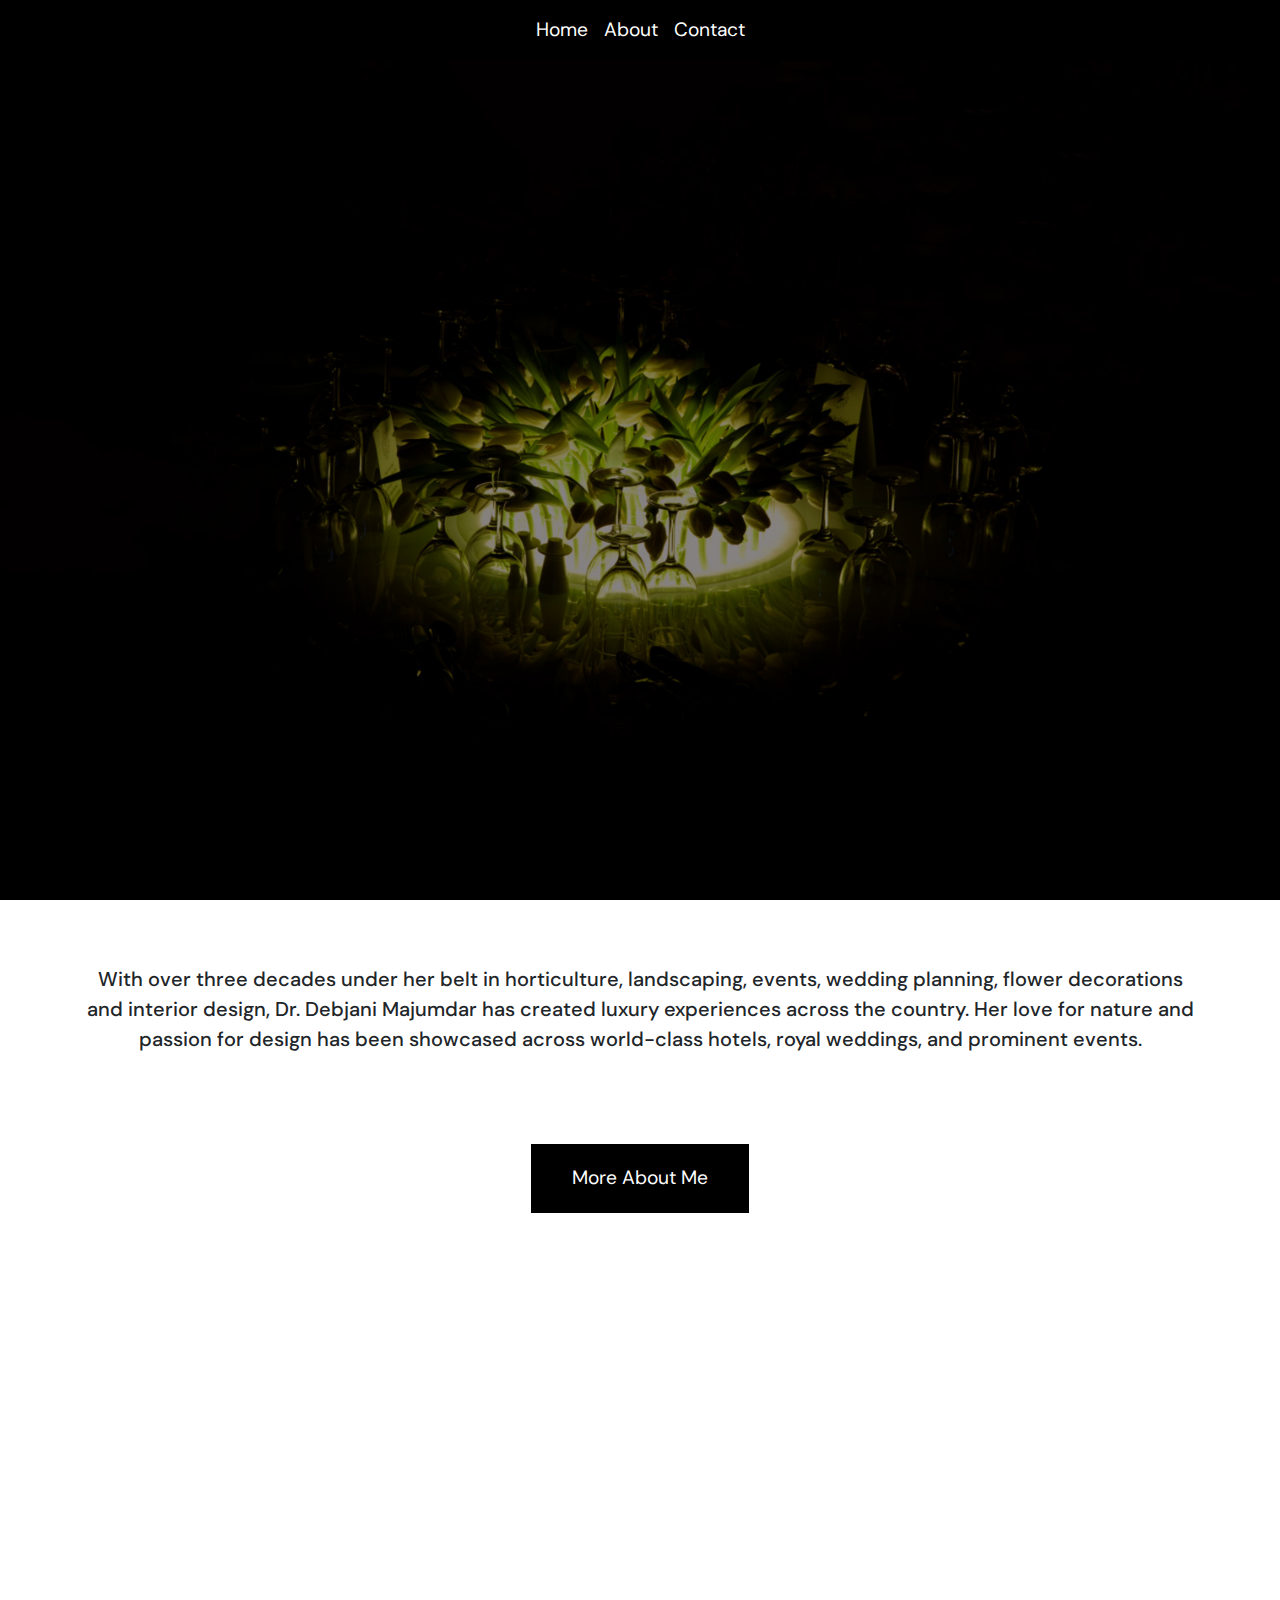
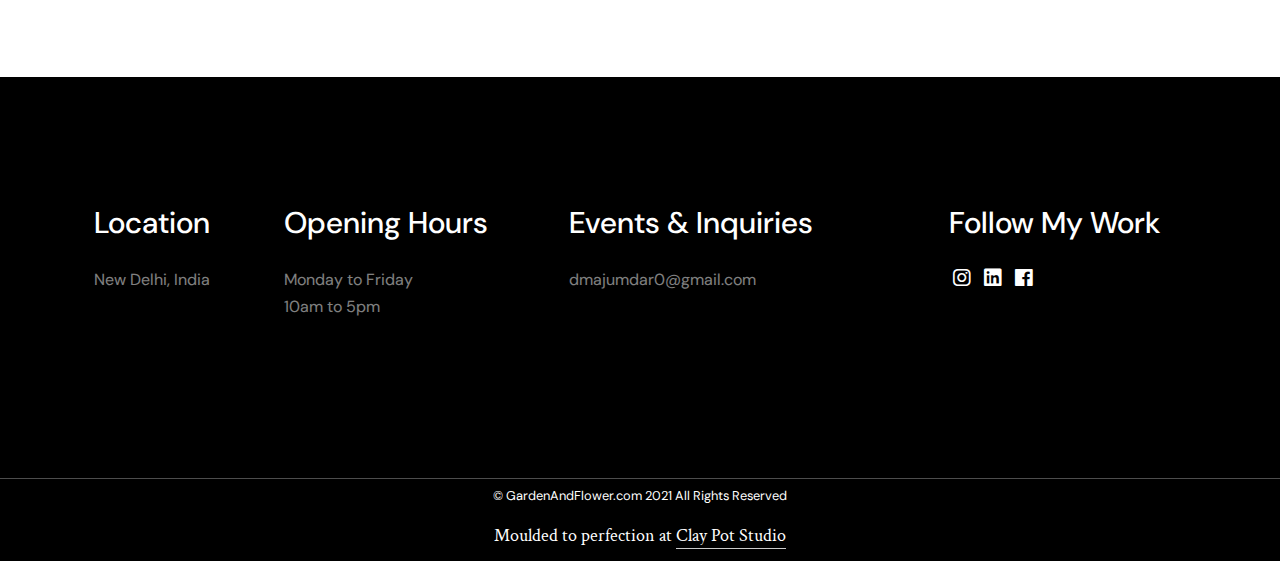
<file: index.html>
<!doctype html>
<html lang="en">
<head>
	<meta charset="UTF-8">
    <meta name="viewport" content="width=device-width, initial-scale=1, shrink-to-fit=no">
	<meta name="author" content="Dr. Debjani Majumdar's Bespoke Flower Designs">

    <link rel="preconnect" href="https://fonts.gstatic.com">
    <link href="https://fonts.googleapis.com/css2?family=Crimson+Text:wght@400;600&family=DM+Sans&display=swap" rel="stylesheet">
    <!-- Latest compiled and minified CSS -->
    <!-- CSS only -->
    <link rel="stylesheet" href="https://maxcdn.bootstrapcdn.com/bootstrap/4.0.0/css/bootstrap.min.css" integrity="sha384-Gn5384xqQ1aoWXA+058RXPxPg6fy4IWvTNh0E263XmFcJlSAwiGgFAW/dAiS6JXm" crossorigin="anonymous">
    <link rel="stylesheet" href="assets/font-awesome/css/fontawesome-all.min.css">
    <link rel="stylesheet" href="assets/css/magnific-popup.css">
    <link rel="stylesheet" href="assets/css/style.css">

    <link rel="apple-touch-icon" sizes="180x180" href="apple-touch-icon.png">
    <link rel="icon" type="image/png" sizes="32x32" href="favicon-32x32.png">
    <link rel="icon" type="image/png" sizes="16x16" href="favicon-16x16.png">
    <link rel="manifest" href="site.webmanifest">
    <link rel="mask-icon" href="safari-pinned-tab.svg" color="#5bbad5">
    <meta name="msapplication-TileColor" content="#da532c">
    <meta name="theme-color" content="#ffffff">

	<title>Dr. Debjani Majumdar</title>

</head>
<body class="has-loading-screen">

<div class="ts-page-wrapper">
    <!--Brand Navigation
    ====================================================================================================================
    -->

    <nav class="navbar navbar-expand-md fixed-top navbar-dark">
        <div class="container justify-content-end">
          <a class="navbar-brand" href="#"></a>
          <!-- <button class="navbar-toggler" type="button" data-bs-toggle="collapse" data-bs-target="#navbarSupportedContent" aria-controls="navbarSupportedContent" aria-expanded="false" aria-label="Toggle navigation">
            <span class="navbar-toggler-icon"></span> -->
          </button>
          <div class="collapse navbar-collapse" id="navbarSupportedContent">
            <ul class="navbar-nav me-auto mb-2 mb-lg-0 nav-links" id="nav-item">
              <li class="nav-item">
                <a class="nav-link" href="index.html">Home</a>
              </li>
              <li class="nav-item">
                <a class="nav-link" href="about.html">About</a>
              </li>
              <li class="nav-item">
                <a class="nav-link" href="#ts-footer">Contact</a>
              </li>
            </ul>
          </div>
        </div>
      </nav>


    

    <!--Content
    ====================================================================================================================
    -->
    <div class="ts-content">
        <!--HERO HEADER
        ================================================================================================================
        ================================================================================================================
        -->
        <header id="ts-hero" class="ts-height--100vh text-center text-white d-flex">

            <div class="container h-100 align-self-stretch flex-grow-1 justify-content-center" style="flex-grow: 1;">
                <div class="row hero-wrapper">   
                    <div class="row justify-content-center logo-wrapper">
                        <div data-animate="ts-fadeInDown" data-ts-delay="0.1s">
                            <span class="wrapper">
                                <span><img class="img-fluid logo" src="assets/img/gnf.png" alt="brand"></span>
                            </span>
                        </div>
                    </div>
                    
                    <div class="col-sm-12 justify-content-center align-self-end p-1 pb-5">

                        <div class="subhead font-alt align-self-end">
                            <span data-animate="ts-fadeInUp" data-ts-delay=".5s"><a href="decor/">Decor</a> &#8226; </span>
                            <span data-animate="ts-fadeInUp" data-ts-delay=".8s"><a href="landscape/">Landscape</a> &#8226; </span>
                            <span data-animate="ts-fadeInUp" data-ts-delay="1.1s"><a href="homestay/">Homestay</a></span>
                        </div>
                    </div>
                    
                </div> 
            </div>

        </header>

        <!--MAIN CONTENT
        ================================================================================================================
        ================================================================================================================
        -->
        <main id="ts-content">

            <!--Blockquote
            ============================================================================================================
            -->
            <section id="blockquote" class="ts-block">
                <div class="container text-center">

                    <blockquote class="blockquote" style="margin-bottom: 7vw;">
                        <h5>With over three decades under her belt in horticulture, landscaping, events, wedding planning, flower decorations and interior design, Dr. Debjani Majumdar has created luxury experiences across the country. Her love for nature and passion for design has been showcased across world-class hotels, royal weddings, and prominent events.</h5>
                    </blockquote>
                    <a href="about.html" class="btn btn-dark">More About Me</a>

                </div>
            </section>

            <!--Works
            ============================================================================================================
            -->
            <section id="works">
                <div class="container-fluid px-0">

                    <div class="row no-gutters ts-gallery">

                        <div class="col-md-6 col-lg-4">
                            <a href="decor/" class="card ts-gallery__item ts-floated-description" data-animate="ts-fadeInUp" data-delay=".15s">
                                <div class="ts-gallery__item-description">
                                    <h4>Decor</h4>
                                </div>
                                <div class="pj-background ts-img-into-bg">
                                    <img src="decor/1.jpg" alt="">
                                </div>
                            </a>
                        </div>
                        <!--end gallery item-->

                        <div class="col-md-6 col-lg-4">
                            <a href="landscape/" class="card ts-gallery__item ts-floated-description" data-animate="ts-fadeInUp" data-delay=".25s">
                                <div class="ts-gallery__item-description">
                                    <h4>Landscape</h4>
                                </div>
                                <div class="pj-background ts-img-into-bg">
                                    <img src="landscape/1.jpg" alt="">
                                </div>
                            </a>
                        </div>
                        <!--end gallery item-->

                        <div class="col-md-6 col-lg-4">
                            <a href="homestay/" class="card ts-gallery__item ts-floated-description" data-animate="ts-fadeInUp" data-delay=".3s">
                                <div class="ts-gallery__item-description">
                                    <h4>Homestay</h4>
                                </div>
                                <div class="pj-background ts-img-into-bg">
                                    <img src="homestay/6.jpg" alt="">
                                </div>
                            </a>
                        </div>
                        <!--end gallery item-->

                    </div>
                </div>
            </section>

            
        <!-- MORE COMING SOON -->
<!-- 
        <section class="coming-soon">
            <div class="container">
                <div class="row justify-content-center">
                    <h3 data-animate="ts-reveal">
                        <span class="wrapper">
                            <span data-ts-delay=".5s" style="text-align: center;">More Projects Coming Soon</span>
                        </span>
                        <br>
                    </h3>
                </div>
            </div>
        </section> -->


        <!--FOOTER
        ================================================================================================================
        ================================================================================================================
        -->
        <footer id="ts-footer">
            <section id="ts-footer-main">
                <div class="container">

                    <div class="row">

                        <div class="col-md-2 px-4">
                            <h3>Location</h3>
                            <p>New Delhi, India
                            </p>
                        </div>
                        <div class="col-md-3 px-4">
                            <h3>Opening Hours</h3>
                            <p>Monday to Friday<br>
                                10am to 5pm
                                
                            </p>
                        </div>
                        <div class="col-md-4 px-4">
                            <h3>Events & Inquiries</h3>
                            <p><a href="mailto:dmajumdar0@gmail.com">dmajumdar0@gmail.com</a><br>
                        </div>
                        <div class="col-md-3 px-4">
                            <h3>Follow My Work</h3>
                            <div class="ts-group h5">
                                <a href="https://www.instagram.com/gardenandflower_official/" target="blank" class="px-1">
                                    <i class="fab fa-instagram"></i>
                                </a>
                                <a href="https://www.linkedin.com/in/debjani-maitra-998a851a5/" target="blank" class="px-1">
                                    <i class="fab fa-linkedin"></i>
                                </a>
                                <a href="https://www.facebook.com/gardenandflowerofficial/" target="blank" class="px-1">
                                    <i class="fab fa-facebook"></i>
                                </a>
                            </div>
                        </div>

                    </div>
                </div>
            </section>

            <section>
                <div class="container py-1 text-center">
                    <small>© GardenAndFlower.com 2021 All Rights Reserved</small>
                    <h6 class="font-alt pt-3 credit">Moulded to perfection at <a href="https://claypotstudio.com" target="_blank" class="ts-underline mb-5 mb-md-0 d-inline-block">Clay Pot Studio</a></h6>
                </div>
            </section>

        </footer>
        <!--end #footer-->

    </div>
    <!--end page-->

</div>

    <script src="https://code.jquery.com/jquery-3.3.1.slim.min.js" integrity="sha384-q8i/X+965DzO0rT7abK41JStQIAqVgRVzpbzo5smXKp4YfRvH+8abtTE1Pi6jizo" crossorigin="anonymous"></script>
    <script src="https://cdnjs.cloudflare.com/ajax/libs/popper.js/1.14.7/umd/popper.min.js" integrity="sha384-UO2eT0CpHqdSJQ6hJty5KVphtPhzWj9WO1clHTMGa3JDZwrnQq4sF86dIHNDz0W1" crossorigin="anonymous"></script>
	<script src="assets/bootstrap/js/bootstrap.min.js"></script>
    <script src="assets/js/imagesloaded.pkgd.min.js"></script>
	<script src="assets/js/isInViewport.jquery.js"></script>
	<script src="assets/js/jquery.magnific-popup.min.js"></script>
	<script src="assets/js/scrolla.jquery.min.js"></script>
	<script src="assets/js/jquery.validate.min.js"></script>
	<script src="assets/js/jquery-validate.bootstrap-tooltip.min.js"></script>
	<script src="assets/js/owl.carousel.min.js"></script>
    <script src="assets/js/custom.js"></script>

</body>
</html>
</file>
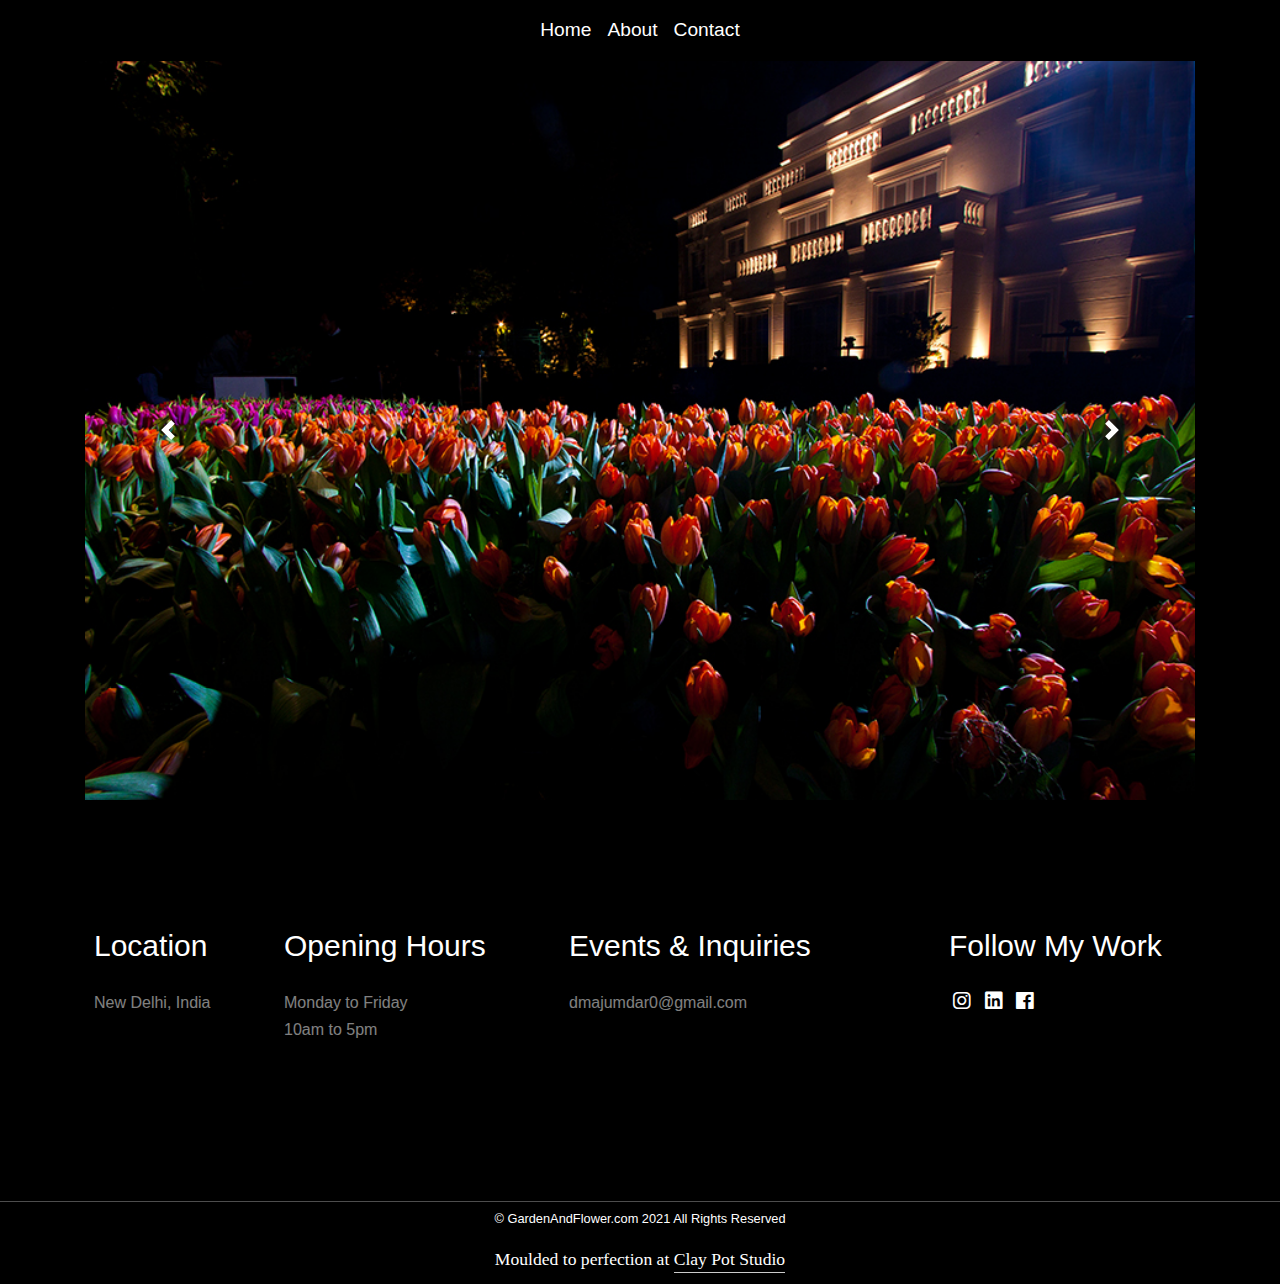
<file: decor/index.html>
<!doctype html>
<html lang="en">
<head>
	<meta charset="UTF-8">
    <meta name="viewport" content="width=device-width, initial-scale=1, shrink-to-fit=no">
	<meta name="author" content="Dr. Debjani Majumdar's Bespoke Flower Designs">

  <link rel="stylesheet" href="https://maxcdn.bootstrapcdn.com/bootstrap/4.0.0/css/bootstrap.min.css" integrity="sha384-Gn5384xqQ1aoWXA+058RXPxPg6fy4IWvTNh0E263XmFcJlSAwiGgFAW/dAiS6JXm" crossorigin="anonymous">
  <link rel="stylesheet" href="../assets/font-awesome/css/fontawesome-all.min.css">
  <link rel="stylesheet" href="../assets/css/magnific-popup.css">
  <link rel="stylesheet" href="../assets/css/style.css">

  <link rel="apple-touch-icon" sizes="180x180" href="../apple-touch-icon.png">
  <link rel="icon" type="image/png" sizes="32x32" href="../favicon-32x32.png">
  <link rel="icon" type="image/png" sizes="16x16" href="../favicon-16x16.png">
  <link rel="manifest" href="../site.webmanifest">
  <link rel="mask-icon" href="../safari-pinned-tab.svg" color="#5bbad5">
  <meta name="msapplication-TileColor" content="#da532c">
  <meta name="theme-color" content="#ffffff">

	<title>Decor by Dr. Debjani Majumdar</title>

</head>
<body class="has-loading-screen">

<div class="ts-page-wrapper">
    <!--Brand Navigation
    ====================================================================================================================
    -->

      <nav class="navbar navbar-expand-md fixed-top navbar-dark">
        <div class="container justify-content-end">
          <div class="collapse navbar-collapse" id="navbarSupportedContent">
            <ul class="navbar-nav me-auto mb-2 mb-lg-0 nav-links" id="nav-item">
              <li class="nav-item">
                <a class="nav-link" href="../">Home</a>
              </li>
              <li class="nav-item">
                <a class="nav-link" href="../about.html">About</a>
              </li>
              <li class="nav-item">
                <a class="nav-link" href="#ts-footer">Contact</a>
              </li>
            </ul>
          </div>
        </div>
      </nav>


    

    <!--Content
    ====================================================================================================================
    -->
    <div class="ts-content">
        
        <!--MAIN CONTENT
        ================================================================================================================
        ================================================================================================================
        -->
        <main id="ts-content">

            <!--Description
            ============================================================================================================
            -->
            <section class="pb-0 carousel-section">
                <div class="container">
                    <div id="carouselExampleControls" class="carousel slide" data-ride="carousel">
                        <div class="carousel-inner">
                          <div class="carousel-item active">
                            <img class="d-block w-100" src="1.jpg" alt="First slide">
                          </div>
                          <div class="carousel-item">
                            <img class="d-block w-100" src="2.jpg" alt="Second slide">
                          </div>
                          <div class="carousel-item">
                            <img class="d-block w-100" src="3.jpg" alt="Third slide">
                          </div>
                          <div class="carousel-item">
                            <img class="d-block w-100" src="4.jpg" alt="Fourth slide">
                          </div>
                          <div class="carousel-item">
                            <img class="d-block w-100" src="5.jpg" alt="Fifth slide">
                          </div>
                          <div class="carousel-item">
                            <img class="d-block w-100" src="6.jpg" alt="Sixth slide">
                          </div>
                          <div class="carousel-item">
                            <img class="d-block w-100" src="7.jpg" alt="Seventh slide">
                          </div>
                          <div class="carousel-item">
                            <img class="d-block w-100" src="8.jpg" alt="Eighth slide">
                          </div>
                          <div class="carousel-item">
                            <img class="d-block w-100" src="9.JPG" alt="Ninth slide">
                          </div>
                          <div class="carousel-item">
                            <img class="d-block w-100" src="10.JPG" alt="Tenth slide">
                          </div>
                          <div class="carousel-item">
                            <img class="d-block w-100" src="11.JPG" alt="Eleventh slide">
                          </div>
                          <div class="carousel-item">
                            <img class="d-block w-100" src="12.JPG" alt="Twelth slide">
                          </div>
                          <div class="carousel-item">
                            <img class="d-block w-100" src="13.JPG" alt="Thirteenth slide">
                          </div >
                          <div class="carousel-item">
                            <img class="d-block w-100" src="14.jpg" alt="Fourteenth slide">
                          </div>
                          <div class="carousel-item">
                            <img class="d-block w-100" src="15.jpg" alt="Fifteenth slide">
                          </div>
                          <div class="carousel-item">
                            <img class="d-block w-100" src="16.jpg" alt="Sixteenth slide">
                          </div>
                          <div class="carousel-item">
                            <img class="d-block w-100" src="17.JPG" alt="Seventeenth slide">
                          </div>
                          <div class="carousel-item">
                            <img class="d-block w-100" src="18.jpg" alt="Eighteenth slide">
                          </div>
                          <div class="carousel-item">
                            <img class="d-block w-100" src="19.jpg" alt="Nineteenth slide">
                          </div>
                          <div class="carousel-item">
                            <img class="d-block w-100" src="20.jpg" alt="Twentieth slide">
                          </div>
                        </div>
                        <a class="carousel-control-prev" href="#carouselExampleControls" role="button" data-slide="prev">
                          <span class="carousel-control-prev-icon" aria-hidden="true"></span>
                          <span class="sr-only">Previous</span>
                        </a>
                        <a class="carousel-control-next" href="#carouselExampleControls" role="button" data-slide="next">
                          <span class="carousel-control-next-icon" aria-hidden="true"></span>
                          <span class="sr-only">Next</span>
                        </a>
                      </div>
                </div>
            </section>  
        <!--FOOTER
        ================================================================================================================
        ================================================================================================================
        -->
        <footer id="ts-footer">
            <section id="ts-footer-main">
                <div class="container">

                    <div class="row">

                        <div class="col-md-2 px-4">
                            <h3>Location</h3>
                            <p>New Delhi, India
                            </p>
                        </div>
                        <div class="col-md-3 px-4">
                            <h3>Opening Hours</h3>
                            <p>Monday to Friday<br>
                                10am to 5pm
                                
                            </p>
                        </div>
                        <div class="col-md-4 px-4">
                            <h3>Events & Inquiries</h3>
                            <p><a href="mailto:dmajumdar0@gmail.com">dmajumdar0@gmail.com</a><br>
                                

                            </p>
                        </div>
                        <div class="col-md-3 px-4">
                            <h3>Follow My Work</h3>
                            <div class="ts-group h5">
                                <a href="https://www.instagram.com/gardenandflower_official/" target="blank" class="px-1">
                                    <i class="fab fa-instagram"></i>
                                </a>
                                <a href="https://www.linkedin.com/in/debjani-maitra-998a851a5/" target="blank" class="px-1">
                                    <i class="fab fa-linkedin"></i>
                                </a>
                                <a href="https://www.facebook.com/gardenandflowerofficial/" target="blank" class="px-1">
                                    <i class="fab fa-facebook"></i>
                                </a>
                            </div>
                        </div>

                    </div>
                </div>
            </section>

            <section>
              <div class="container py-1 text-center">
                  <small>© GardenAndFlower.com 2021 All Rights Reserved</small>
                  <h6 class="font-alt pt-3 credit">Moulded to perfection at <a href="https://claypotstudio.com" target="_blank" class="ts-underline mb-5 mb-md-0 d-inline-block">Clay Pot Studio</a></h6>
              </div>
          </section>

        </footer>
        <!--end #footer-->

    </div>
    <!--end page-->

</div>

    <script src="https://code.jquery.com/jquery-3.3.1.slim.min.js" integrity="sha384-q8i/X+965DzO0rT7abK41JStQIAqVgRVzpbzo5smXKp4YfRvH+8abtTE1Pi6jizo" crossorigin="anonymous"></script>
    <script src="https://cdnjs.cloudflare.com/ajax/libs/popper.js/1.14.7/umd/popper.min.js" integrity="sha384-UO2eT0CpHqdSJQ6hJty5KVphtPhzWj9WO1clHTMGa3JDZwrnQq4sF86dIHNDz0W1" crossorigin="anonymous"></script>
	<script src="../assets/bootstrap/js/bootstrap.min.js"></script>
    <script src="../assets/js/imagesloaded.pkgd.min.js"></script>
	<script src="../assets/js/isInViewport.jquery.js"></script>
	<script src="../assets/js/jquery.magnific-popup.min.js"></script>
	<script src="../assets/js/scrolla.jquery.min.js"></script>
	<script src="../assets/js/jquery.validate.min.js"></script>
	<script src="../assets/js/jquery-validate.bootstrap-tooltip.min.js"></script>
	<script src="../assets/js/owl.carousel.min.js"></script>
    <script src="../assets/js/custom.js"></script>

</body>
</html>
</file>
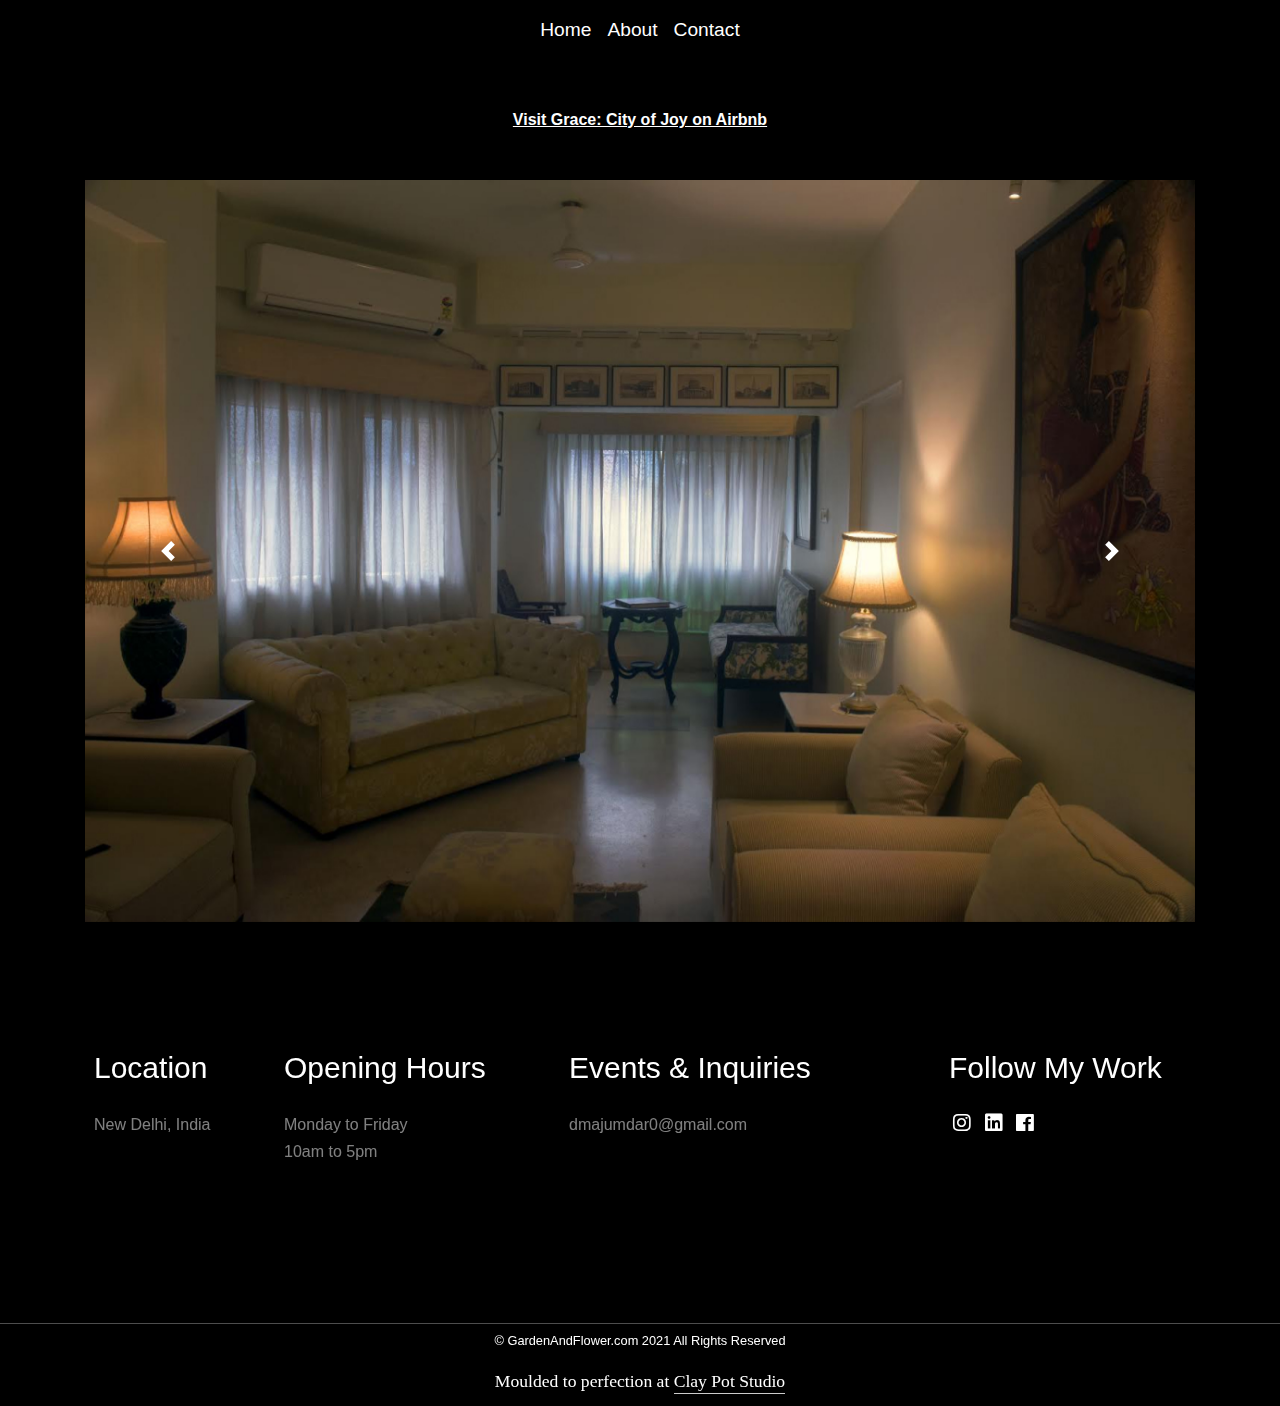
<file: homestay/index.html>
<!doctype html>
<html lang="en">
<head>
	<meta charset="UTF-8">
    <meta name="viewport" content="width=device-width, initial-scale=1, shrink-to-fit=no">
	<meta name="author" content="Dr. Debjani Majumdar's Bespoke Flower Designs">

  <link rel="stylesheet" href="https://maxcdn.bootstrapcdn.com/bootstrap/4.0.0/css/bootstrap.min.css" integrity="sha384-Gn5384xqQ1aoWXA+058RXPxPg6fy4IWvTNh0E263XmFcJlSAwiGgFAW/dAiS6JXm" crossorigin="anonymous">
  <link rel="stylesheet" href="../assets/font-awesome/css/fontawesome-all.min.css">
  <link rel="stylesheet" href="../assets/css/magnific-popup.css">
  <link rel="stylesheet" href="../assets/css/style.css">

  <link rel="apple-touch-icon" sizes="180x180" href="../apple-touch-icon.png">
  <link rel="icon" type="image/png" sizes="32x32" href="../favicon-32x32.png">
  <link rel="icon" type="image/png" sizes="16x16" href="../favicon-16x16.png">
  <link rel="manifest" href="../site.webmanifest">
  <link rel="mask-icon" href="../safari-pinned-tab.svg" color="#5bbad5">
  <meta name="msapplication-TileColor" content="#da532c">
  <meta name="theme-color" content="#ffffff">

	<title>Homestay by Dr. Debjani Majumdar</title>

</head>
<body class="has-loading-screen">

<div class="ts-page-wrapper">
    <!--Brand Navigation
    ====================================================================================================================
    -->

      <nav class="navbar navbar-expand-md fixed-top navbar-dark">
        <div class="container justify-content-end">
          <div class="collapse navbar-collapse" id="navbarSupportedContent">
            <ul class="navbar-nav me-auto mb-2 mb-lg-0 nav-links" id="nav-item">
              <li class="nav-item">
                <a class="nav-link" href="../">Home</a>
              </li>
              <li class="nav-item">
                <a class="nav-link" href="../about.html">About</a>
              </li>
              <li class="nav-item">
                <a class="nav-link" href="#ts-footer">Contact</a>
              </li>
            </ul>
          </div>
        </div>
      </nav>


    

    <!--Content
    ====================================================================================================================
    -->
    <div class="ts-content">
        
        <!--MAIN CONTENT
        ================================================================================================================
        ================================================================================================================
        -->
        <main id="ts-content">

            <!--Description
            ============================================================================================================
            -->
            <section class="pb-0 carousel-section">
                <div class="container">
                  <div class="row justify-content-center my-5">
                    <a class="ts-link white-link" href="https://abnb.me/ss8qtru3Lcb" target="blank">Visit Grace: City of Joy on Airbnb</a>
                  </div>
                  <div id="carouselExampleControls" class="carousel slide" data-ride="carousel">
                      <div class="carousel-inner">
                        <div class="carousel-item active">
                          <img class="d-block w-100" src="1.jpg" alt="First slide">
                        </div>
                        <div class="carousel-item">
                          <img class="d-block w-100" src="2.jpg" alt="Second slide">
                        </div>
                        <div class="carousel-item">
                          <img class="d-block w-100" src="3.jpg" alt="Third slide">
                        </div>
                        <div class="carousel-item">
                          <img class="d-block w-100" src="4.jpg" alt="Fourth slide">
                        </div>
                        <div class="carousel-item">
                          <img class="d-block w-100" src="5.jpg" alt="Fifth slide">
                        </div>
                        <div class="carousel-item">
                          <img class="d-block w-100" src="6.jpg" alt="Sixth slide">
                        </div>
                        <div class="carousel-item">
                          <img class="d-block w-100" src="7.jpg" alt="Seventh slide">
                        </div>
                        <div class="carousel-item">
                          <img class="d-block w-100" src="8.jpg" alt="Eighth slide">
                        </div>
                      </div>
                      <a class="carousel-control-prev" href="#carouselExampleControls" role="button" data-slide="prev">
                        <span class="carousel-control-prev-icon" aria-hidden="true"></span>
                        <span class="sr-only">Previous</span>
                      </a>
                      <a class="carousel-control-next" href="#carouselExampleControls" role="button" data-slide="next">
                        <span class="carousel-control-next-icon" aria-hidden="true"></span>
                        <span class="sr-only">Next</span>
                      </a>
                    </div>
                </div>
            </section>  
        <!--FOOTER
        ================================================================================================================
        ================================================================================================================
        -->
        <footer id="ts-footer">
            <section id="ts-footer-main">
                <div class="container">

                    <div class="row">

                        <div class="col-md-2 px-4">
                            <h3>Location</h3>
                            <p>New Delhi, India
                            </p>
                        </div>
                        <div class="col-md-3 px-4">
                            <h3>Opening Hours</h3>
                            <p>Monday to Friday<br>
                                10am to 5pm
                                
                            </p>
                        </div>
                        <div class="col-md-4 px-4">
                            <h3>Events & Inquiries</h3>
                            <p><a href="mailto:dmajumdar0@gmail.com">dmajumdar0@gmail.com</a><br>
                                

                            </p>
                        </div>
                        <div class="col-md-3 px-4">
                            <h3>Follow My Work</h3>
                            <div class="ts-group h5">
                                <a href="https://www.instagram.com/gardenandflower_official/" target="blank" class="px-1">
                                    <i class="fab fa-instagram"></i>
                                </a>
                                <a href="https://www.linkedin.com/in/debjani-maitra-998a851a5/" target="blank" class="px-1">
                                    <i class="fab fa-linkedin"></i>
                                </a>
                                <a href="https://www.facebook.com/gardenandflowerofficial/" target="blank" class="px-1">
                                    <i class="fab fa-facebook"></i>
                                </a>
                            </div>
                        </div>

                    </div>
                </div>
            </section>

            <section>
              <div class="container py-1 text-center">
                  <small>© GardenAndFlower.com 2021 All Rights Reserved</small>
                  <h6 class="font-alt pt-3 credit">Moulded to perfection at <a href="https://claypotstudio.com" target="_blank" class="ts-underline mb-5 mb-md-0 d-inline-block">Clay Pot Studio</a></h6>
              </div>
          </section>

        </footer>
        <!--end #footer-->

    </div>
    <!--end page-->

</div>

    <script src="https://code.jquery.com/jquery-3.3.1.slim.min.js" integrity="sha384-q8i/X+965DzO0rT7abK41JStQIAqVgRVzpbzo5smXKp4YfRvH+8abtTE1Pi6jizo" crossorigin="anonymous"></script>
    <script src="https://cdnjs.cloudflare.com/ajax/libs/popper.js/1.14.7/umd/popper.min.js" integrity="sha384-UO2eT0CpHqdSJQ6hJty5KVphtPhzWj9WO1clHTMGa3JDZwrnQq4sF86dIHNDz0W1" crossorigin="anonymous"></script>
	<script src="../assets/bootstrap/js/bootstrap.min.js"></script>
    <script src="../assets/js/imagesloaded.pkgd.min.js"></script>
	<script src="../assets/js/isInViewport.jquery.js"></script>
	<script src="../assets/js/jquery.magnific-popup.min.js"></script>
	<script src="../assets/js/scrolla.jquery.min.js"></script>
	<script src="../assets/js/jquery.validate.min.js"></script>
	<script src="../assets/js/jquery-validate.bootstrap-tooltip.min.js"></script>
	<script src="../assets/js/owl.carousel.min.js"></script>
    <script src="../assets/js/custom.js"></script>

</body>
</html>
</file>
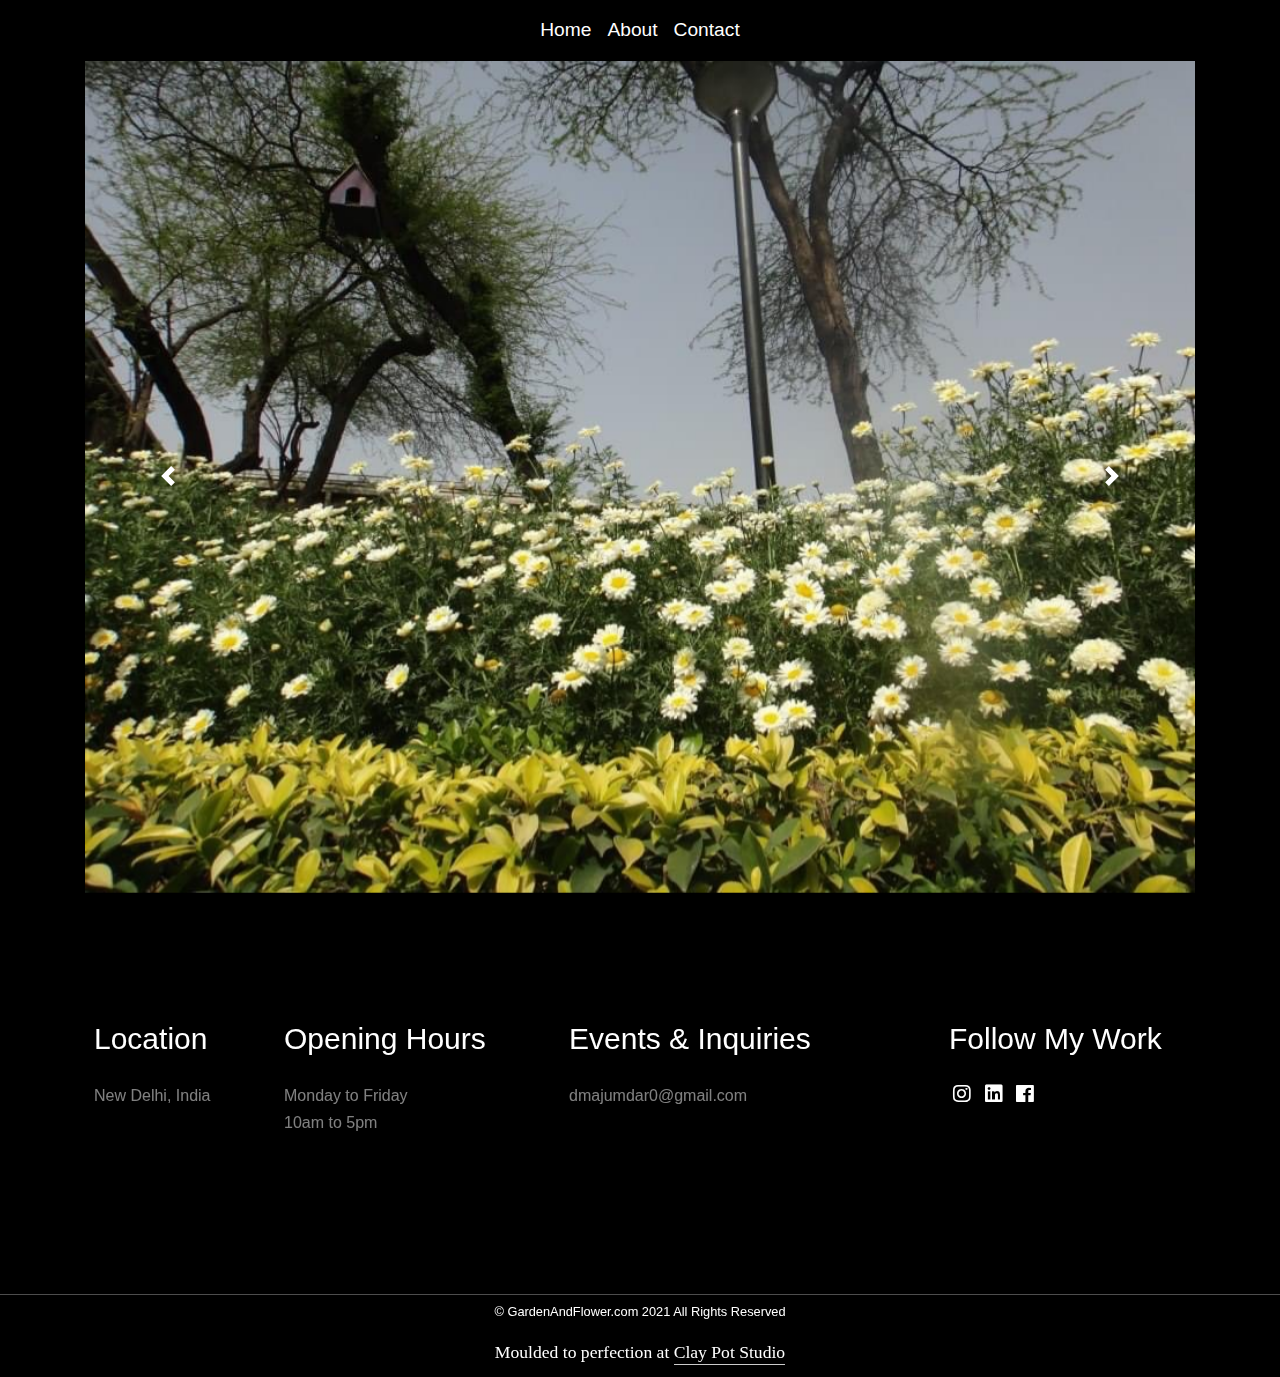
<file: landscape/index.html>
<!doctype html>
<html lang="en">
<head>
	<meta charset="UTF-8">
    <meta name="viewport" content="width=device-width, initial-scale=1, shrink-to-fit=no">
	<meta name="author" content="Dr. Debjani Majumdar's Bespoke Flower Designs">

  <link rel="stylesheet" href="https://maxcdn.bootstrapcdn.com/bootstrap/4.0.0/css/bootstrap.min.css" integrity="sha384-Gn5384xqQ1aoWXA+058RXPxPg6fy4IWvTNh0E263XmFcJlSAwiGgFAW/dAiS6JXm" crossorigin="anonymous">
  <link rel="stylesheet" href="../assets/font-awesome/css/fontawesome-all.min.css">
  <link rel="stylesheet" href="../assets/css/magnific-popup.css">
  <link rel="stylesheet" href="../assets/css/style.css">

  <link rel="apple-touch-icon" sizes="180x180" href="../apple-touch-icon.png">
  <link rel="icon" type="image/png" sizes="32x32" href="../favicon-32x32.png">
  <link rel="icon" type="image/png" sizes="16x16" href="../favicon-16x16.png">
  <link rel="manifest" href="../site.webmanifest">
  <link rel="mask-icon" href="../safari-pinned-tab.svg" color="#5bbad5">
  <meta name="msapplication-TileColor" content="#da532c">
  <meta name="theme-color" content="#ffffff">

	<title>Landscape by Dr. Debjani Majumdar</title>

</head>
<body class="has-loading-screen">

<div class="ts-page-wrapper">
    <!--Brand Navigation
    ====================================================================================================================
    -->

      <nav class="navbar navbar-expand-md fixed-top navbar-dark">
        <div class="container justify-content-end">
          <div class="collapse navbar-collapse" id="navbarSupportedContent">
            <ul class="navbar-nav me-auto mb-2 mb-lg-0 nav-links" id="nav-item">
              <li class="nav-item">
                <a class="nav-link" href="../">Home</a>
              </li>
              <li class="nav-item">
                <a class="nav-link" href="../about.html">About</a>
              </li>
              <li class="nav-item">
                <a class="nav-link" href="#ts-footer">Contact</a>
              </li>
            </ul>
          </div>
        </div>
      </nav>


    

    <!--Content
    ====================================================================================================================
    -->
    <div class="ts-content">
        
        <!--MAIN CONTENT
        ================================================================================================================
        ================================================================================================================
        -->
        <main id="ts-content">

            <!--Description
            ============================================================================================================
            -->
            <section class="pb-0 carousel-section">
                <div class="container">
                    <div id="carouselExampleControls" class="carousel slide" data-ride="carousel">
                        <div class="carousel-inner">
                          <div class="carousel-item active">
                            <img class="d-block w-100" src="1.jpg" alt="First slide">
                          </div>
                          <div class="carousel-item">
                            <img class="d-block w-100" src="2.JPG" alt="Second slide">
                          </div>
                          <div class="carousel-item">
                            <img class="d-block w-100" src="3.JPG" alt="Third slide">
                          </div>
                        </div>
                        <a class="carousel-control-prev" href="#carouselExampleControls" role="button" data-slide="prev">
                          <span class="carousel-control-prev-icon" aria-hidden="true"></span>
                          <span class="sr-only">Previous</span>
                        </a>
                        <a class="carousel-control-next" href="#carouselExampleControls" role="button" data-slide="next">
                          <span class="carousel-control-next-icon" aria-hidden="true"></span>
                          <span class="sr-only">Next</span>
                        </a>
                      </div>
                </div>
            </section>  
        <!--FOOTER
        ================================================================================================================
        ================================================================================================================
        -->
        <footer id="ts-footer">
            <section id="ts-footer-main">
                <div class="container">

                    <div class="row">

                        <div class="col-md-2 px-4">
                            <h3>Location</h3>
                            <p>New Delhi, India
                            </p>
                        </div>
                        <div class="col-md-3 px-4">
                            <h3>Opening Hours</h3>
                            <p>Monday to Friday<br>
                                10am to 5pm
                                
                            </p>
                        </div>
                        <div class="col-md-4 px-4">
                            <h3>Events & Inquiries</h3>
                            <p><a href="mailto:dmajumdar0@gmail.com">dmajumdar0@gmail.com</a><br>
                                

                            </p>
                        </div>
                        <div class="col-md-3 px-4">
                            <h3>Follow My Work</h3>
                            <div class="ts-group h5">
                                <a href="https://www.instagram.com/gardenandflower_official/" target="blank" class="px-1">
                                    <i class="fab fa-instagram"></i>
                                </a>
                                <a href="https://www.linkedin.com/in/debjani-maitra-998a851a5/" target="blank" class="px-1">
                                    <i class="fab fa-linkedin"></i>
                                </a>
                                <a href="https://www.facebook.com/gardenandflowerofficial/" target="blank" class="px-1">
                                    <i class="fab fa-facebook"></i>
                                </a>
                            </div>
                        </div>

                    </div>
                </div>
            </section>

            <section>
              <div class="container py-1 text-center">
                  <small>© GardenAndFlower.com 2021 All Rights Reserved</small>
                  <h6 class="font-alt pt-3 credit">Moulded to perfection at <a href="https://claypotstudio.com" target="_blank" class="ts-underline mb-5 mb-md-0 d-inline-block">Clay Pot Studio</a></h6>
              </div>
          </section>

        </footer>
        <!--end #footer-->

    </div>
    <!--end page-->

</div>

    <script src="https://code.jquery.com/jquery-3.3.1.slim.min.js" integrity="sha384-q8i/X+965DzO0rT7abK41JStQIAqVgRVzpbzo5smXKp4YfRvH+8abtTE1Pi6jizo" crossorigin="anonymous"></script>
    <script src="https://cdnjs.cloudflare.com/ajax/libs/popper.js/1.14.7/umd/popper.min.js" integrity="sha384-UO2eT0CpHqdSJQ6hJty5KVphtPhzWj9WO1clHTMGa3JDZwrnQq4sF86dIHNDz0W1" crossorigin="anonymous"></script>
	<script src="../assets/bootstrap/js/bootstrap.min.js"></script>
    <script src="../assets/js/imagesloaded.pkgd.min.js"></script>
	<script src="../assets/js/isInViewport.jquery.js"></script>
	<script src="../assets/js/jquery.magnific-popup.min.js"></script>
	<script src="../assets/js/scrolla.jquery.min.js"></script>
	<script src="../assets/js/jquery.validate.min.js"></script>
	<script src="../assets/js/jquery-validate.bootstrap-tooltip.min.js"></script>
	<script src="../assets/js/owl.carousel.min.js"></script>
    <script src="../assets/js/custom.js"></script>

</body>
</html>
</file>
<file: assets/css/style.css>
/*----------------------------------------------------------------------------------------------------------------------
Project:	    Preus
Version:        1.0.0

Default Color   #000;
Background Color  #fff;

Body copy:		'Poppins', sans-serif; 16px;
Headers:		'Poppins', sans-serif;

----------------------------------------------------------------------------------------------------------------------*/

/*----------------------------------------------------------------------------------------------------------------------
[Table of contents]

A. Basic Styling
  -- Styling

B. Helpers
  -- animations
  -- align
  -- borders
  -- colors
  -- column-count
  -- background
  -- height
  -- margin
  -- list
  -- no-gutters
  -- opacity
  -- overflow
  -- padding
  -- position
  -- shadow
  -- typography
  -- title
  -- transitions
  -- utilities
  -- video-bg
  -- width
  -- z-index

C. Components
  -- block
  -- blockquote
  -- blog
  -- box
  -- buttons
  -- card
  -- circle
  -- description-list
  -- forms
  -- footer
  -- gallery
  -- hr
  -- inputs
  -- item
  -- list
  -- loading-screen
  -- map
  -- member
  -- hero
  -- navbar
  -- page
  -- partners

D. Plugins Styles
  -- Magnific Popup
  -- Owl Carousel

E. Template Specific Elements
  -- Other


----------------------------------------------------------------------------------------------------------------------*/

/***********************************************************************************************************************
A. Basic Styling
***********************************************************************************************************************/

/*-------------------------------------------
  -- Styling - Colors, Font Size, Font Family
-------------------------------------------*/

body {
    font-family: 'DM Sans', sans-serif;
    font-size: 1rem;
    margin: 0;
    padding: 0;
}

html {
    font-size: 90%;
}

@media (min-width: 36rem) and (max-width: 47.9375rem) {
    html {
        font-size: 85%;
    }
}

@media (min-width: 48rem) and (max-width: 61.9375rem) {
    html {
        font-size: 90%;
    }
}

@media (min-width: 62rem) and (max-width: 74.9375rem) {
    html {
        font-size: 95%;
    }
}

@media (min-width: 75rem) {
    html {
        font-size: 100%;
    }
}

h1, .ts-h1 {
    font-weight: 600;
    margin-bottom: .5rem;
}

@media (min-width: 48rem) {
    h1, .ts-h1 {
        font-size: 3rem;
    }
}

@media (min-width: 75rem) {
    h1, .ts-h1 {
        font-size: 4rem;
    }
}

@media (min-width: 62rem) {
    h1, .ts-h1 {
        margin-bottom: 1rem;
    }
}

h2, .ts-h2 {
    font-size: 1.625rem;
    font-weight: 300;
}

@media (min-width: 48rem) {
    h2, .ts-h2 {
        font-size: 1.875rem;
    }
}

@media (min-width: 75rem) {
    h2, .ts-h2 {
        font-size: 2.25rem;
    }
}

h3, .ts-h3 {
    font-size: 1.5rem;
    margin-bottom: 1.5625rem;
}

@media (min-width: 36rem) {
    h3, .ts-h3 {
        font-size: 1.375rem;
    }
}

.pd-lg {
    padding-left: 30;
}

@media (min-width: 75rem) {
    h3, .ts-h3 {
        font-size: 1.875rem;
    }
    
    .pd-lg {
        padding-left: 80px;
    }
}

h4, .ts-h4 {
    font-size: 1.25rem;
    font-weight: 300;
}
#head {
    font-size: 2.5rem;
    font-weight: 400;
    margin-top: auto;
}

.hero-wrapper {
    height: 100%;
}

.subhead {
    margin-top: 5vh;
    text-shadow: 0px 0px 30px rgba(0, 0, 0, 1);
    line-height: 1.5;
}

.about-pic {
    max-width: 50%;
    margin-bottom: 20px;
}

.details {
    max-width: 66%;
}

@media (max-width: 74.9rem) {
    #head {
        font-size: 1.8rem;
    }
    h2 {
        font-size: 2rem;
    }
    .subhead {
        font-size: 1.1rem;
    }
}
.subhead {
    font-size: 1.3rem;
    text-transform: uppercase;
}


@media (min-width: 48rem) {
    h4, .ts-h4 {
        font-size: 1.5rem;
    }
    .about-pic {
    padding-right: 5vw;
    max-width: 100%;
    }
}

h5, .ts-h5 {
    font-size: 1.125rem;
    line-height: 1.5;
}

@media (min-width: 36rem) {
    h5, .ts-h5 {
        font-size: 1.25rem;
    }
}

h6, .ts-h6 {
    font-size: 1rem;
    line-height: 1.5;
}

.font-alt {
    font-family: 'Crimson Text', serif  !important;
}

.credit {
    font-size: 1.1rem;
}

/***********************************************************************************************************************
B. Helpers
***********************************************************************************************************************/

/*-------------------------------------------
  -- Animations
-------------------------------------------*/

[data-animate] {
    opacity: 0;
    -webkit-animation-fill-mode: forwards;
            animation-fill-mode: forwards;
    -webkit-animation-duration: .8s;
            animation-duration: .8s;
    -webkit-animation-timing-function: cubic-bezier(.67, .01, .08, .99);
            animation-timing-function: cubic-bezier(.67, .01, .08, .99);
}

/* Fade In Up */

@-webkit-keyframes ts-fadeInUp {
    from {
        opacity: 0;
        -webkit-transform: translate3d(0, 1.25rem, 0);
                transform: translate3d(0, 1.25rem, 0);
    }

    to {
        opacity: 1;
        -webkit-transform: translate3d(0, 0, 0);
                transform: translate3d(0, 0, 0);
    }
}

@keyframes ts-fadeInUp {
    from {
        opacity: 0;
        -webkit-transform: translate3d(0, 1.25rem, 0);
                transform: translate3d(0, 1.25rem, 0);
    }

    to {
        opacity: 1;
        -webkit-transform: translate3d(0, 0, 0);
                transform: translate3d(0, 0, 0);
    }
}

.ts-fadeInUp {
    -webkit-animation-name: ts-fadeInUp;
            animation-name: ts-fadeInUp;
}

/* Fade In Down */

@-webkit-keyframes ts-fadeInDown {
    from {
        opacity: 0;
        -webkit-transform: translate3d(0, -1.25rem, 0);
                transform: translate3d(0, -1.25rem, 0);
    }

    to {
        opacity: 1;
        -webkit-transform: translate3d(0, 0, 0);
                transform: translate3d(0, 0, 0);
    }
}

@keyframes ts-fadeInDown {
    from {
        opacity: 0;
        -webkit-transform: translate3d(0, -1.25rem, 0);
                transform: translate3d(0, -1.25rem, 0);
    }

    to {
        opacity: 1;
        -webkit-transform: translate3d(0, 0, 0);
                transform: translate3d(0, 0, 0);
    }
}

.ts-fadeInDown {
    -webkit-animation-name: ts-fadeInDown;
            animation-name: ts-fadeInDown;
}

/* Fade In Left */

@-webkit-keyframes ts-fadeInLeft {
    from {
        opacity: 0;
        -webkit-transform: translate3d(-1.25rem, 0, 0);
                transform: translate3d(-1.25rem, 0, 0);
    }

    to {
        opacity: 1;
        -webkit-transform: translate3d(0, 0, 0);
                transform: translate3d(0, 0, 0);
    }
}

@keyframes ts-fadeInLeft {
    from {
        opacity: 0;
        -webkit-transform: translate3d(-1.25rem, 0, 0);
                transform: translate3d(-1.25rem, 0, 0);
    }

    to {
        opacity: 1;
        -webkit-transform: translate3d(0, 0, 0);
                transform: translate3d(0, 0, 0);
    }
}

.ts-fadeInLeft {
    -webkit-animation-name: ts-fadeInLeft;
            animation-name: ts-fadeInLeft;
}

/* Fade In Right */

@-webkit-keyframes ts-fadeInRight {
    from {
        opacity: 0;
        -webkit-transform: translate3d(1.25rem, 0, 0);
                transform: translate3d(1.25rem, 0, 0);
    }

    to {
        opacity: 1;
        -webkit-transform: translate3d(0, 0, 0);
                transform: translate3d(0, 0, 0);
    }
}

@keyframes ts-fadeInRight {
    from {
        opacity: 0;
        -webkit-transform: translate3d(1.25rem, 0, 0);
                transform: translate3d(1.25rem, 0, 0);
    }

    to {
        opacity: 1;
        -webkit-transform: translate3d(0, 0, 0);
                transform: translate3d(0, 0, 0);
    }
}

.ts-fadeInRight {
    -webkit-animation-name: ts-fadeInRight;
            animation-name: ts-fadeInRight;
}

/* Zoom In */

@-webkit-keyframes ts-zoomIn {
    from {
        opacity: 0;
        -webkit-transform: scale(.5);
                transform: scale(.5);
    }

    to {
        opacity: 1;
        -webkit-transform: scale(1);
                transform: scale(1);
    }
}

@keyframes ts-zoomIn {
    from {
        opacity: 0;
        -webkit-transform: scale(.5);
                transform: scale(.5);
    }

    to {
        opacity: 1;
        -webkit-transform: scale(1);
                transform: scale(1);
    }
}

.ts-zoomIn {
    -webkit-animation-name: ts-zoomIn;
            animation-name: ts-zoomIn;
}

/* Zoom Out In */

@-webkit-keyframes ts-zoomOutIn {
    from {
        opacity: 0;
        -webkit-transform: scale(1.1);
                transform: scale(1.1);
    }

    to {
        opacity: 1;
        -webkit-transform: scale(1);
                transform: scale(1);
    }
}

@keyframes ts-zoomOutIn {
    from {
        opacity: 0;
        -webkit-transform: scale(1.1);
                transform: scale(1.1);
    }

    to {
        opacity: 1;
        -webkit-transform: scale(1);
                transform: scale(1);
    }
}

.ts-zoomOutIn {
    -webkit-animation-name: ts-zoomOutIn;
            animation-name: ts-zoomOutIn;
}

/* Zoom In Short */

@-webkit-keyframes ts-zoomInShort {
    from {
        opacity: 0;
        -webkit-transform: scale(.9);
                transform: scale(.9);
    }

    to {
        opacity: 1;
        -webkit-transform: scale(1);
                transform: scale(1);
    }
}

@keyframes ts-zoomInShort {
    from {
        opacity: 0;
        -webkit-transform: scale(.9);
                transform: scale(.9);
    }

    to {
        opacity: 1;
        -webkit-transform: scale(1);
                transform: scale(1);
    }
}

.ts-zoomInShort {
    -webkit-animation-name: ts-zoomInShort;
            animation-name: ts-zoomInShort;
}

/* Reveal */

@-webkit-keyframes ts-reveal {
    from {
        opacity: 0;
        -webkit-transform: scale(.9);
                transform: scale(.9);
    }

    to {
        opacity: 1;
        -webkit-transform: scale(1);
                transform: scale(1);
    }
}

@keyframes ts-reveal {
    from {
        opacity: 0;
        -webkit-transform: scale(.9);
                transform: scale(.9);
    }

    to {
        opacity: 1;
        -webkit-transform: scale(1);
                transform: scale(1);
    }
}

[data-animate="ts-reveal"] {
    opacity: 1;
}

[data-animate="ts-reveal"].animated .wrapper span {
    -webkit-transform: translateY(0%);
            transform: translateY(0%);
}

[data-animate="ts-reveal"] .wrapper {
    display: inline-block;
    margin-bottom: -1rem;
    overflow: hidden;
}

[data-animate="ts-reveal"] .wrapper span {
    display: inline-block;
    transition: transform 1.5s cubic-bezier(0.65, 0, 0.35, 1);
    transition: transform 1.5s cubic-bezier(0.65, 0, 0.35, 1);
    transition: transform 1.5s cubic-bezier(0.65, 0, 0.35, 1);
                -webkit-transform: 1s cubic-bezier(0.65, 0, 0.35, 1);
    -webkit-transform: translateY(100%);
            transform: translateY(100%);
}

/* -- Align */

.ts-align__vertical {
    display: flex;
    align-items: center;
}

/*-------------------------------------------
  -- Borders
-------------------------------------------*/

.ts-border-radius__sm {
    border-radius: .125rem;
    overflow: hidden;
}

.ts-border-radius__md {
    border-radius: .25rem;
    overflow: hidden;
}

.ts-border-radius__lg {
    border-radius: .5rem;
    overflow: hidden;
}

.ts-border-radius__xl {
    border-radius: .75rem;
    overflow: hidden;
}

.ts-border-radius__pill {
    border-radius: 6.25rem !important;
    overflow: hidden;
}

.ts-border-radius__round-shape {
    border-radius: 187.5rem;
    overflow: hidden;
}

.ts-border-none {
    border: none;
}

.ts-border-bottom {
    border-bottom: .0625rem solid rgba(0, 0, 0, .1);
}

.ts-border-muted {
    border-color: rgba(0, 0, 0, .1) !important;
}

.ts-border-light {
    border-color: rgba(255, 255, 255, .2) !important;
}

.ts-border-dark {
    border-color: rgba(0, 0, 0, .4) !important;
}

.ts-font-color__white {
    color: #fff;
}

.ts-font-color__black {
    color: #000;
}

.ts-font-color__primary {
    color: #000;
}

.ts-bg-primary {
    background-color: #000;
}

.ts-column-count-2 {
    -webkit-column-count: 2;
            column-count: 2;
}

.ts-column-count-3 {
    -webkit-column-count: 3;
            column-count: 3;
}

.ts-column-count-4 {
    -webkit-column-count: 4;
            column-count: 4;
}

/*-------------------------------------------
  -- Background
-------------------------------------------*/

.full-width {
    width: 100%;
}

[data-bg-image] {
    background-size: cover;
    background-position: 50%;
}

.ts-background {
    bottom: 0;
    left: 0;
    height: 100%;
    overflow: hidden;
    position: absolute;
    width: 100%;
    z-index: -2;
}

.ts-background .ts-background {
    height: 100%;
    width: 100%;
}

.ts-background-repeat {
    background-repeat: repeat !important;
    background-size: inherit !important;
}

.ts-background-repeat .ts-background-image {
    background-repeat: repeat;
    background-size: inherit;
}

.ts-background-image, .ts-img-into-bg {
    background-repeat: no-repeat;
    background-size: cover;
    background-position: 50%;
    height: 100%;
    overflow: hidden;
    width: 100%;
    position: absolute;
    top: 0;
    left: 0;
}

.ts-background-image img, .ts-img-into-bg img {
    display: none;
}

.ts-background-original-size {
    background-size: inherit;
}

.ts-background-size-cover {
    background-size: cover;
}

.ts-background-size-contain {
    background-size: contain;
}

.ts-background-repeat-x {
    background-repeat: repeat-x;
}

.ts-background-repeat-y {
    background-repeat: repeat-y;
}

.ts-background-repeat-repeat {
    background-repeat: repeat;
    background-size: inherit;
}

.ts-background-position-top {
    background-position: top;
}

.ts-background-position-center {
    background-position: center;
}

.ts-background-position-bottom {
    background-position: bottom;
}

.ts-background-position-left {
    background-position-x: left !important;
}

.ts-background-position-right {
    background-position-x: right !important;
}

.ts-background-particles {
    height: 120%;
    left: 0;
    margin-left: -10%;
    margin-top: -10%;
    overflow: hidden;
    position: absolute;
    top: 0;
    width: 120%;
    z-index: 1;
}

.ts-background-is-dark {
    color: #fff;
}

.ts-background-is-dark .form-control {
    box-shadow: 0 0 0 .125rem rgba(255, 255, 255, .2);
}

.ts-background-is-dark .form-control:focus {
    box-shadow: 0 0 0 .125rem rgba(255, 255, 255, .4);
}

.ts-background-is-dark .ts-btn-border-muted {
    border-color: rgba(255, 255, 255, .1);
}

.ts-video-bg {
    height: 100%;
}

.ts-video-bg .fluid-width-video-wrapper {
    height: 100%;
}

.ts-bg-black {
    background-color: #000;
}

/*-------------------------------------------
  -- Height
-------------------------------------------*/

.ts-height--25vh {
    height: 25vh;
}

.ts-height--50vh {
    height: 50vh;
}

.ts-height--75vh {
    height: 75vh;
}

.ts-height--100vh {
    height: 100vh;
}

/*-------------------------------------------
  -- Margin
-------------------------------------------*/

.ts-mt__0 {
    margin-top: 0 !important;
}

.ts-mr__0 {
    margin-right: 0 !important;
}

.ts-mb__0 {
    margin-bottom: 0 !important;
}

.ts-ml__0 {
    margin-left: 0 !important;
}

.list.list-text li {
    margin-bottom: 3rem;
}

.list.list-dashed {
    list-style: none;
}

.list.list-dashed li h4 {
    position: relative;
}

.list.list-dashed li h4:before {
    background-color: #000;
    content: "";
    height: .2rem;
    font-size: 1.4rem;
    font-weight: 600;
    left: -2rem;
    opacity: .6;
    position: absolute;
    top: .5rem;
    width: 1rem;
}

.list h4 {
    font-size: 1.125rem;
    font-weight: 600;
}

.list h5 {
    font-size: .875rem;
    opacity: .5;
}

.text-white .list.list-dashed li h4:before {
    background-color: #fff;
}

.ts-description-list dt {
    font-size: .6875rem;
    text-transform: uppercase;
    opacity: .4;
}

@media (min-width: 36rem) {
    .desc-list{
        padding-left: 40px;
    }
}



/*-------------------------------------------
  -- No Gutters - Removes padding from col*
-------------------------------------------*/

.no-gutters {
    margin-right: 0;
    margin-left: 0;
}

.no-gutters > .col, .no-gutters > [class*="col-"] {
    padding-right: 0;
    padding-left: 0;
}

/*-------------------------------------------
  -- Opacity
-------------------------------------------*/

.ts-opacity__5 {
    opacity: .05;
}

.ts-opacity__10 {
    opacity: .1;
}

.ts-opacity__20 {
    opacity: .2;
}

.ts-opacity__30 {
    opacity: .3;
}

.ts-opacity__40 {
    opacity: .4;
}

.ts-opacity__50 {
    opacity: .5;
}

.ts-opacity__60 {
    opacity: .6;
}

.ts-opacity__70 {
    opacity: .7;
}

.ts-opacity__80 {
    opacity: .8;
}

.ts-opacity__90 {
    opacity: .9;
}

/*-------------------------------------------
  -- Overflow
-------------------------------------------*/

.ts-overflow-y--auto {
    overflow-y: auto;
}

.ts-overflow-x--auto {
    overflow-x: auto;
}

.ts-overflow-x--hidden {
    overflow-x: hidden;
}

.ts-overflow-y--hidden {
    overflow-y: hidden;
}

/*-------------------------------------------
  -- Padding
-------------------------------------------*/

.ts-pt__0 {
    padding-top: 0 !important;
}

.ts-pr__0 {
    padding-right: 0 !important;
}

.ts-pb__0 {
    padding-bottom: 0 !important;
}

.ts-pl__0 {
    padding-left: 0 !important;
}

/*-------------------------------------------
  -- Position
-------------------------------------------*/

/* Top */

.ts-top__0 {
    top: 0%;
}

.ts-top__50 {
    top: 50%;
}

.ts-top__100 {
    top: 100%;
}

/* Right */

.ts-right__0 {
    right: 0%;
}

.ts-right__50 {
    right: 50%;
}

.ts-right__100 {
    right: 100%;
}

.ts-right__inherit {
    right: inherit;
}

/* Bottom */

.ts-bottom__0 {
    bottom: 0%;
}

.ts-bottom__50 {
    bottom: 50%;
}

.ts-bottom__100 {
    bottom: 100%;
}

/* Left */

.ts-left__0 {
    left: 0%;
}

.ts-left__50 {
    left: 50%;
}

.ts-left__100 {
    left: 100%;
}

.ts-left__inherit {
    left: inherit;
}

.ts-push-left__100 {
    -webkit-transform: translateX(100%);
            transform: translateX(100%);
}

.ts-push-down__50 {
    -webkit-transform: translateY(50%);
            transform: translateY(50%);
}

.ts-push-up__50 {
    -webkit-transform: translateY(-50%);
            transform: translateY(-50%);
}

/*-------------------------------------------
  -- Shadow
-------------------------------------------*/

.ts-shadow__sm {
    box-shadow: 0 .125rem .3125rem rgba(0, 0, 0, .1);
}

.ts-shadow__md {
    box-shadow: .125rem .1875rem .9375rem rgba(0, 0, 0, .15);
}

.ts-shadow__lg {
    box-shadow: .375rem .3125rem 1.5625rem rgba(0, 0, 0, .2);
}

.ts-shadow__none {
    box-shadow: none !important;
}

/*-------------------------------------------
  -- Typography
-------------------------------------------*/

a {
    color: #000;
    transition: .3s ease;
}

a:hover {
    color: rgb(129, 129, 129);
    text-decoration: none;
}

a.ts-link {
    font-weight: 600;
    text-decoration: underline;
    text-transform: uppercase;
}

p {
    line-height: 1.6875rem;
    margin-bottom: 1.875rem;
    opacity: .5;
}

.ts-font-weight__normal {
    font-weight: normal;
}

.ts-font-weight__light {
    font-weight: lighter;
}

.ts-font-weight__bold {
    font-weight: bold;
}

.ts-text-small {
    font-size: .8125rem !important;
}

.white-link {
    text-transform: none !important;
    color: #ffffff;
}

.white-link:hover {
    color: rgb(129, 129, 129) !important;
}

@media (max-width: 35.9375rem) {
    .ts-xs-text-center {
        text-align: center !important;
    }
}

.ts-text-muted {
    color: rgba(0, 0, 0, .6);
}

.ts-text-muted---white {
    color: rgba(255, 255, 255, .6) !important;
}

.ts-text-muted---white a {
    color: rgba(255, 255, 255, .6) !important;
}

.ts-text-muted---white a:hover {
    color: #fff !important;
}

.text-white a:not(.btn) {
    color: #fff;
}

.ts-text-black {
    color: #000 !important;
}

.ts-text-black a:not(.btn) {
    color: #000 !important;
}

.ts-text-underline {
    text-decoration: underline;
}

/*-------------------------------------------
  -- Title
-------------------------------------------*/

@media (max-width: 35.9375rem) {
    .ts-title {
        margin-bottom: 2rem;
    }
}

@media (min-width: 36rem) and (max-width: 61.9375rem) {
    .ts-title {
        margin-bottom: 2.25rem;
    }
}

@media (min-width: 62rem) {
    .ts-title {
        margin-bottom: 2.5rem;
    }
}

.ts-title h5 {
    font-weight: normal;
    opacity: .5;
}



/*-------------------------------------------
  -- Utilities
-------------------------------------------*/

.ts-element {
    position: relative;
}

/* Social Icons */

.ts-social-icons {
    font-size: 120%;
}

.ts-social-icons a {
    padding: .125rem .25rem;
    color: #1f1f1f;
}

/* Overlay */

.ts-has-overlay {
    position: relative;
}

.ts-has-overlay:after {
    background-color: #000;
    content: "";
    height: 100%;
    left: 0;
    opacity: .7;
    position: absolute;
    top: 0;
    width: 100%;
    z-index: -1;
}

/* Flip x */

.ts-flip-x {
    -webkit-transform: scaleY(-1);
            transform: scaleY(-1);
}

/* Flip Y */

.ts-flip-y {
    -webkit-transform: scaleX(-1);
            transform: scaleX(-1);
}

.ts-has-talk-arrow {
    position: relative;
}

.ts-has-talk-arrow:after {
    border-style: solid;
    border-width: .625rem .625rem 0 0;
    border-color: #000 transparent transparent transparent;
    bottom: -0.625rem;
    content: "";
    left: 1rem;
    position: absolute;
}

.push-right {
    margin-left: 3rem;
    position: relative;
}

.push-left {
    margin-left: -3rem;
    position: relative;
}

.push-down {
    margin-top: 3rem;
    position: relative;
}

.push-up {
    margin-top: -3rem;
    position: relative;
}

.ts-img-fluid {
    max-height: 100vh;
}

.ts-pointer-none {
    pointer-events: none;
}

.ts-video-bg {
    height: 100%;
}

.ts-video-bg .fluid-width-video-wrapper {
    height: 100%;
}

.ts-video-bg iframe {
    border: 0;
    height: 100%;
    width: 100%;
}

/*-------------------------------------------
  -- Width
-------------------------------------------*/

.ts-width__10px {
    width: .625rem;
}

.ts-width__20px {
    width: 1.25rem;
}

.ts-width__30px {
    width: 1.875rem;
}

.ts-width__40px {
    width: 2.5rem;
}

.ts-width__50px {
    width: 3.125rem;
}

.ts-width__100px {
    width: 6.25rem;
}

.ts-width__200px {
    width: 12.5rem;
}

.ts-width__300px {
    width: 18.75rem;
}

.ts-width__400px {
    width: 25rem;
}

.ts-width__500px {
    width: 31.25rem;
}

.ts-width__inherit {
    width: inherit !important;
}

.ts-width__auto {
    width: auto !important;
}

/*-------------------------------------------
  -- Z-index
-------------------------------------------*/

.ts-z-index__-1 {
    z-index: -1 !important;
}

.ts-z-index__0 {
    z-index: 0 !important;
}

.ts-z-index__1 {
    z-index: 1 !important;
}

.ts-z-index__2 {
    z-index: 2 !important;
}

.ts-z-index__1000 {
    z-index: 1000 !important;
}

/***********************************************************************************************************************
C. Components
***********************************************************************************************************************/

/*-------------------------------------------
  -- Block
-------------------------------------------*/

.ts-block {
    padding-bottom: 4rem;
    padding-top: 4rem;
    position: relative;
}

@media (min-width: 62rem) and (max-width: 74.9375rem) {
    .ts-block {
        padding-bottom: 8rem;
        padding-top: 8rem;
    }
}

.ts-block-inside {
    padding: 1.5rem;
    position: relative;
}

@media (min-width: 36rem) and (max-width: 61.9375rem) {
    .ts-block-inside {
        padding: 2.625rem;
    }
}

@media (min-width: 62rem) {
    .ts-block-inside {
        padding: 4rem;
    }
}

section {
    position: relative;
}

.coming-soon {
    padding-top: 8rem;
    padding-bottom: 8rem;
    background-color: #fff;
}

@media (max-width: 768px) {
    .coming-soon {
        padding-top: 4rem;
        padding-bottom: 4rem;
        background-color: #fff;
    }
    .carousel-section .container {
        padding: 0;
    }
}

.carousel-section {
    padding-top: 60px;
    background-color: #000;
}


/*-------------------------------------------
  -- Blockquote
-------------------------------------------*/

blockquote h2 {
    margin-bottom: 2rem;
}

.blockquote-footer {
    opacity: .6;
}

.blockquote-footer:before {
    display: none;
}

.ts-blog-thumb {
    margin-bottom: 2rem;
}

.ts-blog-thumb .ts-blog-image {
    background-color: #000;
    display: block;
    margin-bottom: 2rem;
    height: 15rem;
    position: relative;
    z-index: 1;
}

.ts-blog-thumb .ts-blog-image:hover .ts-background-image {
    opacity: .5;
}

.ts-blog-thumb .ts-blog-image:hover:after {
    opacity: 1;
    -webkit-transform: scale(1);
            transform: scale(1);
}

.ts-blog-thumb .ts-blog-image:after {
    color: #fff;
    font-weight: 600;
    font-family: "Font Awesome 5 Free";
    position: absolute;
    top: 0;
    left: 0;
    content: "\f06e";
    font-size: 2rem;
    height: 3rem;
    width: 2rem;
    right: 0;
    bottom: 0;
    margin: auto;
    opacity: 0;
    transition: .3s ease;
    -webkit-transform: scale(1.1);
            transform: scale(1.1);
}

.ts-blog-thumb .ts-blog-image .ts-background-image {
    transition: .3s ease;
}

.ts-blog-thumb h4 {
    text-decoration: underline;
}

.ts-blog-thumb h6 {
    font-size: 80%;
    margin-bottom: 1rem;
    opacity: .5;
}

.ts-blog-thumb footer a {
    font-size: 90%;
    opacity: .4;
}

.ts-blog-thumb footer a:hover {
    opacity: 1;
}

.blog-post {
    margin-bottom: 6rem;
}

.blog-post .blog-post-header-image {
    display: block;
    margin-bottom: 2rem;
}

.blog-post .blog-post-header-image img {
    height: auto;
    width: 100%;
}

.blog-post h2 {
    margin-bottom: 2rem;
}

.blog-post .meta {
    font-size: .875rem;
    margin-bottom: 1rem;
}

.blog-post .meta .link-icon {
    display: inline-block;
    margin-right: 2rem;
    margin-bottom: .5rem;
    opacity: .6;
}

.blog-post .meta .link-icon i {
    margin-right: .5rem;
    opacity: .6;
}

.blog-post .meta .tags {
    margin-top: .5rem;
    margin-bottom: .5rem;
}

.blog-post .meta .tag {
    display: inline-block;
    background-color: #000;
    color: #fff;
    font-size: .75rem;
    padding: .25rem .5rem;
}

.page-item:first-child .page-link, .page-item:last-child .page-link {
    border-radius: 0;
}

.page-item.active .page-link {
    background-color: #000;
    color: #fff;
}

.page-item .page-link {
    border: none;
    color: #000;
}

#sidebar aside {
    margin-bottom: 2rem;
}

#sidebar ul {
    font-size: .875rem;
}

#sidebar ul a {
    display: block;
    padding-top: .25rem;
    padding-bottom: .25rem;
    opacity: .6;
}

#sidebar ul a:hover {
    opacity: 1;
}

.comment-wrapper {
    padding-left: 7rem;
}

.comment-wrapper .date {
    font-size: .75rem;
}

.comments ul {
    list-style: none;
}

.comments-child {
    padding-left: 7rem;
}

.post-author .wrapper {
    padding-left: 7rem;
}

/*-------------------------------------------
  -- Box
-------------------------------------------*/

.ts-box {
    background-color: #fff;
    border-radius: .25rem;
    margin-bottom: 1.875rem;
    box-shadow: .125rem .1875rem .9375rem rgba(0, 0, 0, .15);
    padding: 1.5625rem;
}

/*-------------------------------------------
  -- Buttons
-------------------------------------------*/

.btn {
    border-width: .125rem;
    box-shadow: none;
    font-weight: 400;
    font-size: 1.2rem;
    padding: 1.2rem 2.5rem;
    position: relative;
    outline: none !important;
    border: 1px solid black;
    border-radius: 0;
}

.btn-dark:hover {
    color: black;
    background-color: transparent;
}

.btn-dark{
    color: #fff;
    background-color: black;
}

.btn:hover {
    text-decoration: underline;
}

.btn:hover .fa-arrow-right {
    -webkit-transform: translateX(.5rem);
            transform: translateX(.5rem);
}

.btn.btn-sm {
    padding: .75rem 1.5rem;
}

.btn.ts-btn-arrow:after {
    content: "\f061";
    font-family: "Font Awesome 5 Free";
    font-weight: 900;
    font-size: .625rem;
    margin-left: .75rem;
    position: relative;
    top: -0.0625rem;
    vertical-align: middle;
}

.btn span {
    transition: .3s ease;
}

.btn .status {
    bottom: 0;
    height: 1.375rem;
    left: 0;
    margin: auto;
    position: absolute;
    top: 0;
    right: 0;
    width: 1.5rem;
}

.btn .status .spinner {
    left: .3125rem;
    transition: .3s ease;
    top: .1875rem;
    position: absolute;
    opacity: 0;
}

.btn .status .status-icon {
    border-radius: 50%;
    left: 0;
    opacity: 0;
    font-size: .625rem;
    padding: .25rem .4375rem;
    position: relative;
    transition: .3s ease;
    z-index: 1;
    -webkit-transform: scale(0);
            transform: scale(0);
}

.btn .status .status-icon.valid {
    background-color: green;
}

.btn .status .status-icon.invalid {
    background-color: red;
}

.btn.processing span {
    opacity: .2;
}

.btn.processing .spinner {
    opacity: 1;
}

.btn.done .ts-spinner {
    opacity: 0;
}

.btn.done .status-icon {
    -webkit-transform: scale(1);
            transform: scale(1);
    opacity: 1;
}

.ts-btn-effect {
    display: inline-block;
    position: relative;
    overflow: hidden;
    vertical-align: middle;
}

.ts-btn-effect:hover .ts-hidden {
    -webkit-transform: translateX(0%);
            transform: translateX(0%);
}

.ts-btn-effect:hover .ts-visible {
    -webkit-transform: translateX(100%);
            transform: translateX(100%);
}

.ts-btn-effect .ts-visible {
    -webkit-transform: translateX(0%);
            transform: translateX(0%);
    transition: .3s ease;
}

.ts-btn-effect .ts-hidden {
    position: absolute;
    top: 0;
    left: 0;
    -webkit-transform: translateX(-100%);
            transform: translateX(-100%);
    transition: .3s ease;
}

.btn-primary {
    background-color: #000;
    border-color: #000;
    color: #fff;
}

.btn-primary:hover {
    background-color: #000;
    border-color: #000;
    box-shadow: none;
}

.btn-primary:focus {
    background-color: #000;
    border-color: #000;
    box-shadow: none;
}

.btn-primary:active {
    background-color: #000;
    border-color: #000;
    box-shadow: none;
}

.btn-lg {
    padding: .75rem 1.5rem;
    font-size: 1.125rem;
}

.btn-sm {
    font-size: .8125rem;
    padding: .375rem 1rem;
}

.btn-xs {
    font-size: .75rem;
    font-weight: 600;
    padding: .125rem .6875rem;
    text-transform: uppercase;
}

[class*="btn-outline-"] {
    box-shadow: none;
}

.ts-link-arrow-effect {
    overflow: hidden;
    display: inline-block;
    font-size: .75rem;
    text-transform: uppercase;
    font-weight: 700;
    color: #fff;
    position: relative;
    padding-right: 2rem;
}

/*
  &:hover {
    color: var(--color-white);
    &:before {
      animation: ts-link-arrow-effect-animation-in;
      animation-fill-mode: forwards;
      animation-duration: .4s;
      animation-timing-function: cubic-bezier(.6,.01,0,1);
    }
    span {
      transform: translateX(0%);
    }
  }
  */

.ts-link-arrow-effect:before {
    -webkit-animation: ts-link-arrow-effect-animation-out;
            animation: ts-link-arrow-effect-animation-out;
    -webkit-animation-fill-mode: forwards;
            animation-fill-mode: forwards;
    -webkit-animation-duration: .4s;
            animation-duration: .4s;
    -webkit-animation-timing-function: cubic-bezier(.6, .01, 0, 1);
            animation-timing-function: cubic-bezier(.6, .01, 0, 1);
    background-color: #000;
    bottom: 0;
    height: .125rem;
    margin: auto;
    left: 0;
    content: '';
    position: absolute;
    top: 0;
    width: 100%;
    -webkit-transform: scaleX(.2);
            transform: scaleX(.2);
    -webkit-transform-origin: left center;
             transform-origin: left center;
    z-index: -1;
}

.ts-link-arrow-effect span {
    position: relative;
    -webkit-transform: translateX(-200%);
            transform: translateX(-200%);
    display: inline-block;
    transition: .6s cubic-bezier(.6, .01, 0, 1);
}

@-webkit-keyframes ts-link-arrow-effect-animation-in {
    0% {
        -webkit-transform-origin: left center;
                 transform-origin: left center;
        -webkit-transform: scaleX(.2);
                transform: scaleX(.2);
    }

    70% {
        -webkit-transform-origin: left center;
                 transform-origin: left center;
        -webkit-transform: scaleX(1);
                transform: scaleX(1);
    }

    71% {
        -webkit-transform-origin: right center;
                transform-origin: right center;
    }

    100% {
        -webkit-transform-origin: right center;
                 transform-origin: right center;
        -webkit-transform: scaleX(.2);
                transform: scaleX(.2);
    }
}

@keyframes ts-link-arrow-effect-animation-in {
    0% {
        -webkit-transform-origin: left center;
                 transform-origin: left center;
        -webkit-transform: scaleX(.2);
                transform: scaleX(.2);
    }

    70% {
        -webkit-transform-origin: left center;
                 transform-origin: left center;
        -webkit-transform: scaleX(1);
                transform: scaleX(1);
    }

    71% {
        -webkit-transform-origin: right center;
                transform-origin: right center;
    }

    100% {
        -webkit-transform-origin: right center;
                 transform-origin: right center;
        -webkit-transform: scaleX(.2);
                transform: scaleX(.2);
    }
}

@-webkit-keyframes ts-link-arrow-effect-animation-out {
    0% {
        -webkit-transform-origin: right center;
                 transform-origin: right center;
        -webkit-transform: scaleX(.2);
                transform: scaleX(.2);
    }

    70% {
        -webkit-transform-origin: right center;
                transform-origin: right center;
    }

    71% {
        -webkit-transform-origin: left center;
                 transform-origin: left center;
        -webkit-transform: scaleX(1);
                transform: scaleX(1);
    }

    100% {
        -webkit-transform-origin: left center;
                 transform-origin: left center;
        -webkit-transform: scaleX(.2);
                transform: scaleX(.2);
    }
}

@keyframes ts-link-arrow-effect-animation-out {
    0% {
        -webkit-transform-origin: right center;
                 transform-origin: right center;
        -webkit-transform: scaleX(.2);
                transform: scaleX(.2);
    }

    70% {
        -webkit-transform-origin: right center;
                transform-origin: right center;
    }

    71% {
        -webkit-transform-origin: left center;
                 transform-origin: left center;
        -webkit-transform: scaleX(1);
                transform: scaleX(1);
    }

    100% {
        -webkit-transform-origin: left center;
                 transform-origin: left center;
        -webkit-transform: scaleX(.2);
                transform: scaleX(.2);
    }
}

/*-------------------------------------------
  -- Card
-------------------------------------------*/

.card {
    -webkit-backface-visibility: hidden;
            backface-visibility: hidden;
    border: none;
    overflow: hidden;
}

.card-columns .card {
    margin-bottom: 1.25rem;
}

.card-body {
    padding: 1.5625rem;
}

.card-footer {
    padding: 1.5625rem;
}

.card-header {
    padding: 1.5625rem;
}

.ts-cards-same-height > div[class*='col-'] {
    display: flex;
}

.ts-cards-same-height > div[class*='col-'] .card {
    width: 100%;
}

/*-------------------------------------------
  -- Circle
-------------------------------------------*/

[class*="ts-circle"] {
    position: relative;
}

.ts-circle__xs {
    border-radius: 50%;
    display: inline-block;
    height: 3rem;
    flex: 0 0 3rem;
    overflow: hidden;
    text-align: center;
    line-height: 3rem;
    width: 3rem;
}

.ts-circle__xxs {
    border-radius: 50%;
    display: inline-block;
    height: 2rem;
    flex: 0 0 2rem;
    overflow: hidden;
    text-align: center;
    line-height: 1.75rem;
    width: 2rem;
}

.ts-circle__sm {
    border-radius: 50%;
    display: inline-block;
    height: 4.375rem;
    flex: 0 0 4.375rem;
    overflow: hidden;
    text-align: center;
    line-height: 4.375rem;
    width: 4.375rem;
}

.ts-circle__md {
    border-radius: 50%;
    display: inline-block;
    height: 6.25rem;
    flex: 0 0 6.25rem;
    overflow: hidden;
    text-align: center;
    line-height: 6.25rem;
    width: 6.25rem;
}

.ts-circle__lg {
    border-radius: 50%;
    display: inline-block;
    height: 8.125rem;
    flex: 0 0 8.125rem;
    overflow: hidden;
    text-align: center;
    line-height: 8.125rem;
    width: 8.125rem;
}

.ts-circle__xl {
    border-radius: 50%;
    display: inline-block;
    height: 10rem;
    flex: 0 0 10rem;
    overflow: hidden;
    text-align: center;
    line-height: 10rem;
    width: 10rem;
}

.ts-circle__xxl {
    border-radius: 50%;
    display: inline-block;
    height: 15.625rem;
    flex: 0 0 15.625rem;
    overflow: hidden;
    text-align: center;
    line-height: 15.625rem;
    width: 15.625rem;
}

/* --Description */

dl dt {
    color: #000;
}

dl dd {
    margin-bottom: 1rem;
}

.reviews li {
    margin-bottom: 4rem;
}

/*-------------------------------------------
  -- Forms
-------------------------------------------*/

form label, .ts-form label {
    font-weight: 600;
    font-size: .75rem;
    text-transform: uppercase;
}

.form-control {
    height: auto;
    padding-top: .5rem;
    padding-bottom: .5rem;
}

#ts-footer {
    background-color: #000;
    color: #fff;
}

#ts-footer #ts-footer-main {
    border-bottom: .0625rem solid rgba(255, 255, 255, .3);
    padding-bottom: 6rem;
    padding-top: 6rem;
}

@media (min-width: 48rem) {
    #ts-footer #ts-footer-main {
        padding-bottom: 8rem;
        padding-top: 8rem;
    }
}

#ts-footer a {
    color: #fff;
}

#ts-footer nav .nav-link {
    text-decoration: underline;
    padding-left: 0;
}

#ts-footer nav .nav-link:first-child {
    padding-top: 0;
}

.ts-gallery.no-gutters .ts-gallery__item {
    margin-bottom: 0;
}

.ts-gallery__item {
    border-radius: 0;
    height: 25rem;
    display: flex;
    margin-bottom: 2rem;
    justify-content: flex-end;
    position: relative;
    padding: 2rem;
    overflow: hidden;
    width: 100.1%;
}

@media (min-width: 36rem) {
    .ts-gallery__item {
        padding: 2rem;
    }
}

.ts-gallery__item.ts-gallery__item--big {
    height: 40rem;
}

.ts-gallery__item .ts-gallery__item-description {
    margin-bottom: 0;
    color: #fff;
    z-index: 1;
}

.ts-gallery__item.ts-floated-description {
    background-color: #000;
}

.ts-background {
    opacity: .6;
}

.pj-background {
    filter: brightness(40%);
}

.pj-background:hover {
    transform: scale(1.1);
    transition: all 1.8s ease-out;
}

.ts-gallery__item:hover .ts-background {
    -webkit-transform: scale(1.1) rotate(.01deg);
            transform: scale(1.1) rotate(.01deg);
}

#the-team {
    background-color: black;
}

@media (min-width: 36rem) {
    .ts-gallery__item.ts-half {
        height: calc(12.5rem - 1rem);
    }
}

.ts-gallery__item h3 {
    font-weight: 400;
    font-size: 2rem;
    /*text-decoration: underline;*/
}

@media (min-width: 36rem) {
    .ts-gallery__item h3 {
        font-size: 1.8rem;
    }
}

.ts-gallery__item .ts-background {
    -webkit-transform: scale(1) rotate(.01deg);
            transform: scale(1) rotate(.01deg);
    -webkit-backface-visibility: hidden;
            backface-visibility: hidden;
    transition: .8s ease;
    z-index: 0;
}

.ts-gallery__item-description {
    margin-bottom: 2rem;
}

.ts-gallery__masonry {
    background-color: #efefef;
    border-radius: 0;
    color: #000;
    margin-bottom: 2rem;
    width: 100%;
}

@media (min-width: 36rem) and (max-width: 47.9375rem) {
    .ts-gallery__masonry {
        width: 48%;
    }
}

@media (min-width: 48rem) and (max-width: 61.9375rem) {
    .ts-gallery__masonry {
        width: 30%;
    }
}

@media (min-width: 62rem) {
    .ts-gallery__masonry {
        width: 32.1%;
    }
}

.ts-gallery__masonry:hover {
    color: #000;
}

.ts-gallery__masonry .ts-gallery__item-description {
    margin-bottom: 0;
    padding: 2rem;
}

.ts-gallery__item-description h5 {
    font-size: 1rem;
}

.ts-gallery__masonry .ts-gallery__item-description h3 {
    font-size: 1.5rem;
    margin-bottom: 0;
}

.ts-gallery__masonry img {
    height: auto;
    width: 100%;
}

/*-------------------------------------------
  -- HR
-------------------------------------------*/

.ts-hr-light {
    border-color: rgba(255, 255, 255, .2);
}

/*-------------------------------------------
  -- Inputs
-------------------------------------------*/

.ts-input__static {
    pointer-events: none;
    box-shadow: none;
}

.ts-inputs__transparent input {
    background-color: transparent;
    color: #fff;
}

.ts-inputs__transparent textarea {
    background-color: transparent;
    color: #fff;
}

.ts-inputs__transparent input:active {
    background-color: transparent;
    color: #fff;
}

.ts-inputs__transparent input:focus {
    background-color: transparent;
    color: #fff;
}

.ts-inputs__transparent textarea:active {
    background-color: transparent;
    color: #fff;
}

.ts-inputs__transparent textarea:focus {
    background-color: transparent;
    color: #fff;
}

/*-------------------------------------------
  -- List
-------------------------------------------*/

ul.ts-list-colored-bullets li:before {
    content: "•";
    color: #000;
    vertical-align: middle;
    font-size: 1.75rem;
    padding-right: .75rem;
}

/*-------------------------------------------
  -- Loading Screen
-------------------------------------------*/

body.has-loading-screen:before {
    background-color: #000;
    content: "";
    height: 100%;
    right: 0;
    position: fixed;
    width: 100%;
    top: 0;
    z-index: 9999;
    transition: 1s ease;
    opacity: 1;
}

body.has-loading-screen:after {
    content: url("../../assets/img/loading.svg");
    height: 2.5rem;
    width: 2.5rem;
    position: fixed;
    margin: auto;
    bottom: 0;
    left: 0;
    right: 0;
    opacity: 1;
    -webkit-transform: scale(1);
            transform: scale(1);
    transition: 1.5s ease;
    top: 0;
    z-index: 10000;
}

body.has-loading-screen .ts-page-wrapper {
    visibility: hidden;
}

body.has-loading-screen #main-navigation,
body.has-loading-screen #brand-navigation {
    display: none;
}

body.has-loading-screen.loading-done:before {
    width: 0;
}

body.has-loading-screen.loading-done:after {
    -webkit-transform: scale(0);
            transform: scale(0);
    opacity: 0;
}

body.has-loading-screen.loading-done .ts-page-wrapper {
    visibility: visible;
}

body.has-loading-screen.loading-done #main-navigation,
body.has-loading-screen.loading-done #brand-navigation {
    display: block;
}

/*-------------------------------------------
  -- Map
-------------------------------------------*/

.map {
    min-height: 14rem;
}

.map a[href^="http://maps.google.com/maps"] {
    display: none !important;
}

.map a[href^="https://maps.google.com/maps"] {
    display: none !important;
}

.map .gmnoprint a, .map .gmnoprint span, .map .gm-style-cc {
    display: none;
}

.ts-member {
    margin-bottom: 4rem;
}

.ts-member .ts-image {
    height: 18rem;
    margin-bottom: 1rem;
    position: relative;
}

.ts-member h5 {
    font-weight: bold;
}

.ts-member h6 {
    margin-bottom: 1.5rem;
    opacity: .6;
}

.ts-member .ts-social {
    font-size: .625rem;
}

/*-------------------------------------------
  -- Hero
-------------------------------------------*/

#ts-hero {
    align-items: center;
    display: flex;
    position: relative;
    overflow: hidden;
    background-color: #000;
}

#ts-hero {
    background-image: url('../img/bg.jpg'); 
    background-size: cover;
    background-repeat: no-repeat; 
    background-color: #000; 
    background-position: center;
}

/*-------------------------------------------
  -- Navbar
-------------------------------------------*/
nav {
    background-color: black;
}

nav .navbar-nav li a{
    color: white !important;
    }

nav .navbar-nav li a:hover{
    text-decoration: underline  !important;
    }   

.nav-item {
    font-size: 1.2em;
}

#brand {
    align-items: center;
    background-color: transparent;
    display: flex;
    padding: .5rem .75rem;
    left: -1rem;
    position: relative;
}

#brand-navigation {
    position: fixed;
    top: 0;
    transition: -webkit-transform .5s cubic-bezier(.77, 0, .18, 1);
    transition: transform .5s cubic-bezier(.77, 0, .18, 1);
    transition: transform .5s cubic-bezier(.77, 0, .18, 1),
                -webkit-transform .5s cubic-bezier(.77, 0, .18, 1);
    z-index: 1000;
    background-color: #000;
    left: 0;
    width: 100%;
}

@media (max-width: 35.9375rem) {
    #brand-navigation {
        height: 4.5rem;
    }
}

@media (max-width: 991px) {
    .navbar {
        display: none;
    }
}

@media (min-width: 992px) {
    .mob-only {
        display: none;
    }
    .proj-header {
        padding: 120px 0px 80px;
    }
}

#brand-navigation .container {
    display: flex;
    align-items: center;
    position: relative;
}

#brand-navigation .navbar-toggler {
    border-radius: 0;
    color: #fff;
    border: none;
    padding: 1rem;
    outline: none !important;
    transition: .3s ease;
    z-index: 1;
}

#brand-navigation .ts-content {
    left: 0;
    width: 100%;
}

.navbar-brand {
    margin-left: 0;
    margin-right: auto;
    mix-blend-mode: difference;
}

body.nav-hovered .ts-content {
    -webkit-transform: translateX(0);
            transform: translateX(0);
}

body.nav-hovered #main-navigation {
    -webkit-transform: translateX(0);
            transform: translateX(0);
}

body.nav-hovered #main-navigation .navbar {
    width: 100%;
}

body.nav-hovered #main-navigation .navbar .ts-hidden {
    opacity: 1;
    -webkit-transform: translateX(0);
            transform: translateX(0);
    visibility: visible;
}

body.nav-hovered #main-navigation .navbar .nav-link[data-toggle="collapse"]:before {
    opacity: 1;
}

body.nav-hovered #main-navigation .navbar-toggler {
    left: auto;
    right: 0;
}

.logo-wrapper {
    margin-top: 14vh;
    margin-left: auto;
    margin-right: auto;
}

.logo {
    height: 120px;
}

.subhead a:hover {
    text-decoration: underline;
}
/*-------------------------------------------
  -- Page
-------------------------------------------*/

.ts-page-wrapper {
    overflow: hidden;
}



/*-------------------------------------------
  -- Partners
-------------------------------------------*/

.ts-partners a {
    display: block;
    padding: .625rem .3125rem;
}

/*-------------------------------------------
  -- Progress
-------------------------------------------*/

.progress {
    background-color: transparent;
    border-radius: 0;
    height: 3rem;
    margin-bottom: 2rem;
    position: relative;
    overflow: visible;
}

.progress .ts-progress-value {
    background-color: #f3f3f3;
    bottom: 0;
    padding: .125rem .375rem;
    position: absolute;
    left: 0%;
    -webkit-transform: translateX(-1rem);
            transform: translateX(-1rem);
}

.progress .ts-progress-value:after {
    border-style: solid;
    border-width: .3125rem .3125rem 0 0;
    border-color: #f3f3f3 transparent transparent transparent;
    bottom: -0.3125rem;
    content: "";
    left: .375rem;
    position: absolute;
}

.progress .progress-bar {
    background-color: #000;
    bottom: 0;
    height: .1875rem;
    position: absolute;
    width: 0%;
}

.progress .progress-bar, .progress .ts-progress-value {
    transition: 1s ease;
}

/*-------------------------------------------
  -- Promo Numbers
-------------------------------------------*/

.ts-promo-number {
    margin-top: 1rem;
    margin-bottom: 1rem;
    position: relative;
}

.ts-promo-number figure {
    border-bottom: .25rem solid #000;
    font-weight: 400;
    margin-bottom: 2.5rem;
}

@media (max-width: 35.9375rem) {
    .ts-promo-number figure {
        font-size: 2.25rem;
    }
}

@media (min-width: 36rem) and (max-width: 47.9375rem) {
    .ts-promo-number figure {
        font-size: 2.375rem;
    }
}

@media (min-width: 48rem) and (max-width: 61.9375rem) {
    .ts-promo-number figure {
        font-size: 2.5rem;
    }
}

@media (min-width: 62rem) and (max-width: 74.9375rem) {
    .ts-promo-number figure {
        font-size: 2.75rem;
    }
}

@media (min-width: 75rem) {
    .ts-promo-number figure {
        font-size: 5rem;
    }
}

.ts-promo-number h5 {
    opacity: .6;
    font-size: .875rem;
    font-weight: 600;
    text-transform: uppercase;
}

.text-white .ts-promo-number figure {
    border-bottom: .25rem solid #fff;
}

/*-------------------------------------------
  -- Slider
-------------------------------------------*/

.ts-slider {
    height: 100%;
}

.ts-slider .ts-slide {
    align-items: flex-end;
    display: flex;
    height: 100%;
    padding-bottom: 12vh;
    position: relative;
}

.ts-slider .ts-slide h1 {
    margin-bottom: 1rem;
}

.ts-slider .ts-slide .ts-background img,
.ts-slider .ts-slide .ts-background-image img {
    display: none !important;
}

.ts-slider.owl-carousel .owl-dots {
    -webkit-transform: translateY(-100%);
            transform: translateY(-100%);
}

.ts-slider.owl-carousel .owl-dots .owl-dot.active span {
    background-color: #fff;
}

.carousel-fade .carousel-item, .carousel-item img  {
    height: 80vh;
    height: 100%;
}

.carousel-control-next, .carousel-control-prev {
      opacity: 1;
}

/*-------------------------------------------
  -- Other
-------------------------------------------*/

.ts-underline {
    text-decoration: none;
    background-image: linear-gradient(currentColor, currentColor);
    background-position: 100% 100%;
    background-repeat: no-repeat;
    background-size: 100% .05rem;
    transition: background-size .3s cubic-bezier(.77, 0, .18, 1);
}

.ts-underline.ts-link {
    text-decoration: none;
}

a.ts-underline:hover {
    background-size: 0 .125rem;
}

h1 a.ts-underline {
    background-position: 100% calc(100% - 1rem);
}

@media (min-width: 75rem) {
    .ts-column-count-xl-1 {
        -webkit-column-count: 1;
                column-count: 1;
    }

    .ts-column-count-xl-2 {
        -webkit-column-count: 2;
                column-count: 2;
    }

    .ts-column-count-xl-3 {
        -webkit-column-count: 3;
                column-count: 3;
    }

    .ts-column-count-xl-4 {
        -webkit-column-count: 4;
                column-count: 4;
    }
}

@media (min-width: 62rem) and (max-width: 74.9375rem) {
    .ts-column-count-lg-1 {
        -webkit-column-count: 1;
                column-count: 1;
    }

    .ts-column-count-lg-2 {
        -webkit-column-count: 2;
                column-count: 2;
    }

    .ts-column-count-lg-3 {
        -webkit-column-count: 3;
                column-count: 3;
    }

    .ts-column-count-lg-4 {
        -webkit-column-count: 4;
                column-count: 4;
    }
}

@media (min-width: 48rem) and (max-width: 61.9375rem) {
    .ts-column-count-md-1 {
        -webkit-column-count: 1;
                column-count: 1;
    }

    .ts-column-count-md-2 {
        -webkit-column-count: 2;
                column-count: 2;
    }

    .ts-column-count-md-3 {
        -webkit-column-count: 3;
                column-count: 3;
    }

    .ts-column-count-md-4 {
        -webkit-column-count: 4;
                column-count: 4;
    }
}

@media (min-width: 36rem) and (max-width: 47.9375rem) {
    .ts-column-count-sm-1 {
        -webkit-column-count: 1;
                column-count: 1;
    }

    .ts-column-count-sm-2 {
        -webkit-column-count: 2;
                column-count: 2;
    }

    .ts-column-count-sm-3 {
        -webkit-column-count: 3;
                column-count: 3;
    }

    .ts-column-count-sm-4 {
        -webkit-column-count: 4;
                column-count: 4;
    }
}

@media (max-width: 35.9375rem) {
    [class*="ts-column-count-"] {
        -webkit-column-count: 1;
                column-count: 1;
    }
}

@media (min-width: 36rem) {
    #brand {
        left: 0;
    }

    .navbar-nav {
        color: #fff;
    }

    .nav-links {
        margin-right: auto;
        margin-left: auto;
    }

    #brand-navigation .container {
        left: 0;
    }

    #main-navigation {
        -webkit-transform: translateX(0);
                transform: translateX(0);
        width: auto;
    }

    .ts-content {
        position: relative;
        transition: .5s cubic-bezier(.77, 0, .18, 1);
        -webkit-transform: translateX(0);
                transform: translateX(0);
    }

    body.nav-hovered #main-navigation .navbar {
        width: 25rem;
    }
}
</file>
